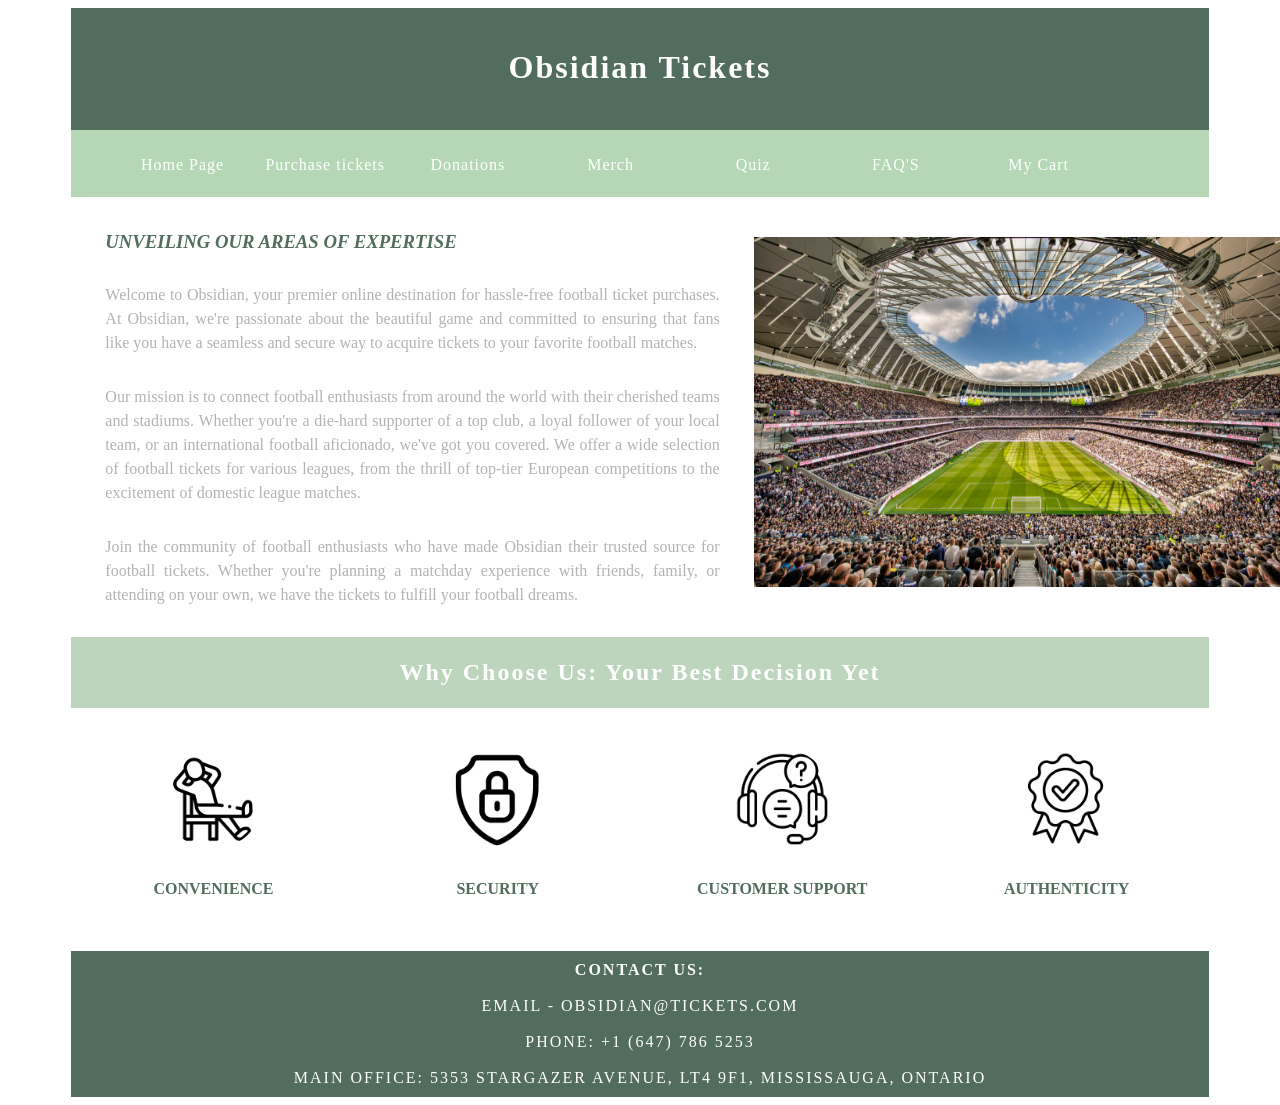
<file: index.html>
<!doctype html>
<html>
  <head>
    <meta charset="utf-8">
    <title>Buy Tickets</title>
    <link href="homePage.css" rel="stylesheet" type="text/css">
    <link rel="shortcut icon" type="image/x-icon" href="image/favicon.ico" />
  </head>
<body>

<div class="container">
  <header>
    <a href="index.html"><div class="main_header">
      <h1 class="title"> Obsidian Tickets</h1>
    </div></a>
    <nav class="menu_header" id="menu">
      <ul>
        <a href="index.html"><li> Home Page </li></a>
        <a href="purchasePage.html"> <li>Purchase tickets </li></a>
        <a href="donations.html"> <li>Donations </li></a>
        <a href="merch.html"><li>Merch</li></a>
        <a href="quizPage.html"> <li>Quiz </li></a>
        <a href="FAQ.html"><li>FAQ'S </li></a>
        <a href="cartPage.html"> <li> My Cart</li> </a>
      </ul>
    </nav>
  </header>

  <section>
    <h2 class="noDisplay">Main Content</h2>
    <article class="about_info">
      <h3>Unveiling Our Areas of Expertise</h3>
      <p>Welcome to Obsidian, your premier online destination for hassle-free football ticket purchases. At Obsidian, we're passionate about the beautiful game and committed to ensuring that fans like you have a seamless and secure way to acquire tickets to your favorite football matches.</p>
      <p>Our mission is to connect football enthusiasts from around the world with their cherished teams and stadiums. Whether you're a die-hard supporter of a top club, a loyal follower of your local team, or an international football aficionado, we've got you covered. We offer a wide selection of football tickets for various leagues, from the thrill of top-tier European competitions to the excitement of domestic league matches.</p>
      <p>Join the community of football enthusiasts who have made Obsidian their trusted source for football tickets. Whether you're planning a matchday experience with friends, family, or attending on your own, we have the tickets to fulfill your football dreams.</p>
    </article>

    <aside class="slideshow" >

      <div class="image-slideshow">

        <div class="image fade">
        <img src="image/slideshow_image2.jpg" alt = "a sports stadium full of people on a sunny day">
        </div>
          
        <div class="image fade">
        <img src="image/slideshow_image4.jpg" alt ="football teammates embracing each other">
        </div>
          
        <div class="image fade">
        <img src="image/slideshow_image0.jpg" alt = "a football player watching as the ball goes into the net">
        </div>

        <div class="image fade">
          <img src="image/slideshow_image5.jpg" alt ="a crowd of people watching a game standing and cheering">
          </div> 

      </div>
      <script src="homePage.js"></script>
    </aside>
  </section>

  <div class="third_header">
    <h2 class="title"> Why Choose Us: Your Best Decision Yet </h2>
  </div> 

  <div class="row">
    <div class="columns">
      <p class="home_format"> <img src="image/convenience.png" alt="icon of a human-like figure relaxing in a chair" class="home_icon"/> </p>
      <h4>Convenience</h4>
    </div>
    <div class="columns">
      <p class="home_format"> <img src="image/secure_icon.png" alt="icon of a shield with a lock in the centre" class="home_icon"/> </p>
      <h4>Security</h4>
    </div>
    <div class="columns">
      <p class="home_format"> <img src="image/customer_icon.png" alt="icon of a headset with a speech bubble coming out from the mouth piece" class="home_icon"/> </p>
      <h4>Customer Support</h4>
    </div>
    <div class="columns">
      <p class="home_format"> <img src="image/authentic_icon.png" alt="icon of a ribbon with a checkmark on it" class="home_icon"/> </p>
      <h4>Authenticity</h4>
    </div>
  </div>

  <footer class="menu_header footer">
    <div class="contact_details"><strong>Contact us:</strong> <br><br> Email - Obsidian@tickets.com <br><br> Phone: +1 (647) 786 5253 <br><br> Main Office: 5353 Stargazer Avenue, Lt4 9F1, Mississauga, Ontario</div>
  </footer>
</div>
</body>
</html>
</file>
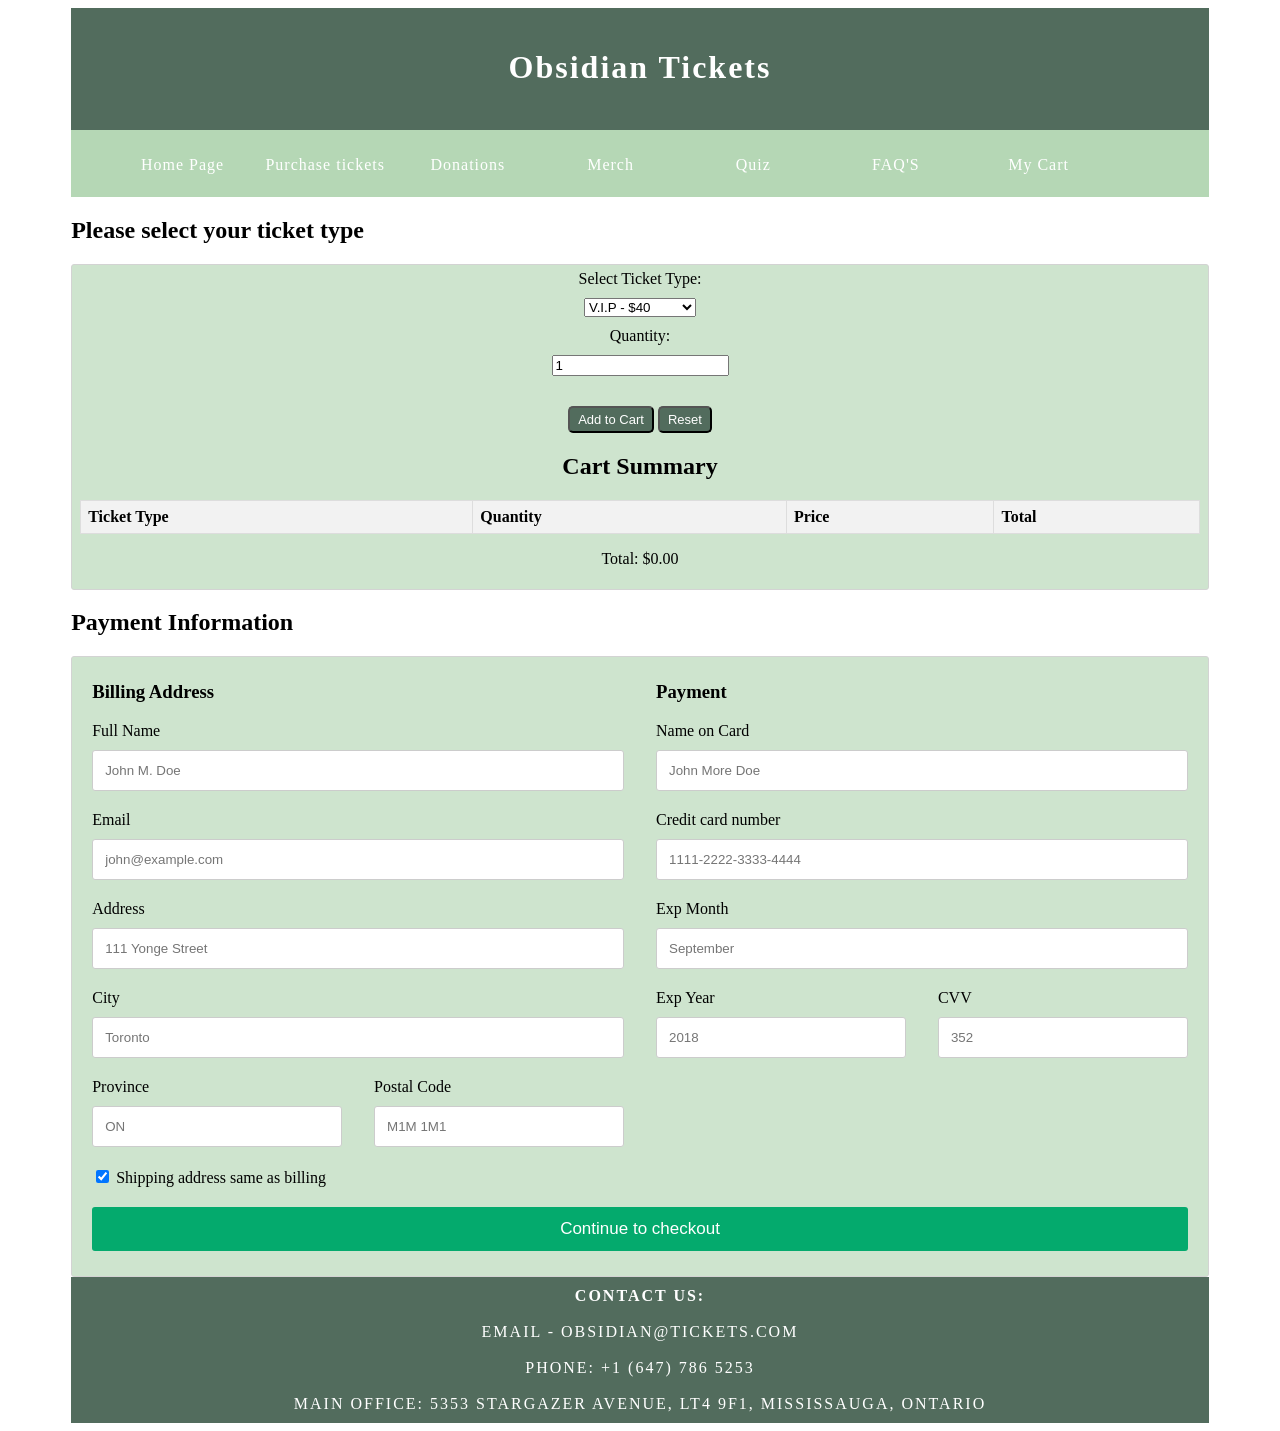
<file: cartPage.html>
<!doctype html>
<html>
<head>
  <meta charset="utf-8" name="viewport" content="width=device-width, initial-scale=1">
  <title>Buy Tickets</title>
  <link rel="shortcut icon" type="image/x-icon" href="image/favicon.ico" />
  <link href="cartPage.css" rel="stylesheet" type="text/css">
  <script src="cartPage.js"></script>

</head>
<body onload = merchGetter()>

<div class="container">
  <header>
    <a href="index.html"> <div class="main_header">
      <h1 class="title"> Obsidian Tickets</h1>
    </div></a>
    <nav class="menu_header" id="menu">
      <ul>
        <a href="index.html"><li> Home Page </li></a>
        <a href="purchasePage.html"><li> Purchase tickets </li></a>
        <a href="donations.html"><li> Donations</li> </a>
        <a href="merch.html"><li>Merch</li></a>
        <a href="quizPage.html"><li> Quiz </li></a>
        <a href="FAQ.html"><li> FAQ'S </li></a>
        <a href="cartPage.html"> <li> My Cart</li> </a>
      </ul>
    </nav>
  </header>
  
  <body >
<h2>Please select your ticket type</h2>
  <div class="row2">
    <div class="col-25">
      <div class="container2">
        <div id="form-container">
          <label for="ticket-type">Select Ticket Type:</label>
          <select id="ticket-type">
            <option value="V.I.P">V.I.P - $40</option>
            <option value="Economy">Economy - $25</option>
          </select>
        
          <label for="quantity">Quantity:</label>
          <input type="number" id="quantity" min="1" value="1">
        </div>
        
        <button class="add" onclick="addToCart()">Add to Cart</button>
        <button class="add" onclick="resetCart()">Reset</button>
        
        <div id="cart-summary">
          <h2>Cart Summary</h2>
          <table id="cart-items">
            <thead>
              <tr>
                <th>Ticket Type</th>
                <th>Quantity</th>
                <th>Price</th>
                <th>Total</th>
              </tr>
            </thead>
            <tbody></tbody>
          </table>
          <p id="total">Total: $0.00</p>
        </div> 
      </div>   
      
      
    <h2>Payment Information</h2>
    
<div class="row">
  <div class="col-75">
    <div class="container1">
      <form id = "cartForm" onsubmit = "popUp()">
      
        <div class="row">
          <div class="col-50">
            <h3>Billing Address</h3>
            <label for="fname"><i class="fa fa-user"></i> Full Name</label>
            <input type="text" id="fname" name="firstname" placeholder="John M. Doe" required>
            
            <label for="email"><i class="fa fa-envelope"></i> Email</label>
            <input type="text" id="email" name="email" placeholder="john@example.com" required>
            
            <label for="adr"><i class="fa fa-address-card-o"></i> Address</label>
            <input type="text" id="adr" name="address" placeholder="111 Yonge Street" required>
            
            <label for="city"><i class="fa fa-institution"></i> City</label>
            <input type="text" id="city" name="city" placeholder="Toronto" required>

            <div class="row">
              <div class="col-50">
                <label for="state">Province</label>
                <input type="text" id="state" name="province" placeholder="ON" required>
              </div>
              <div class="col-50">
                <label for="zip">Postal Code</label>
                <input type="text" id="zip" name="zip" placeholder="M1M 1M1" required>
              </div>
            </div>
          </div>

          <div class="col-50">
            <h3>Payment</h3>

            <label for="cname">Name on Card</label>
            <input type="text" id="cname" name="cardname" placeholder="John More Doe" required>
            <label for="ccnum">Credit card number</label>
            <input type="text" id="ccnum" name="cardnumber" placeholder="1111-2222-3333-4444" required>
            <label for="expmonth">Exp Month</label>
            <input type="text" id="expmonth" name="expmonth" placeholder="September" required>
            <div class="row">
              <div class="col-50">
                <label for="expyear">Exp Year</label>
                <input type="text" id="expyear" name="expyear" placeholder="2018" required>
              </div>
              <div class="col-50">
                <label for="cvv">CVV</label>
                <input type="text" id="cvv" name="cvv" placeholder="352" required>
              </div>
            </div>
          </div>

        </div>
        <label>
          <input type="checkbox" checked="checked" name="sameadr"> Shipping address same as billing
        </label>
        <input type="submit" value="Continue to checkout" class="btn">
      </form>
     </div>
    </div>
   </div>


  </body>
  <footer class="menu_header footer">
    <div class="contact_details"><strong>Contact us:</strong> <br><br> Email - Obsidian@tickets.com <br><br> Phone: +1 (647) 786 5253 <br><br> Main Office: 5353 Stargazer Avenue, Lt4 9F1, Mississauga, Ontario</div>
  </footer>
 </div>
</html>
</file>
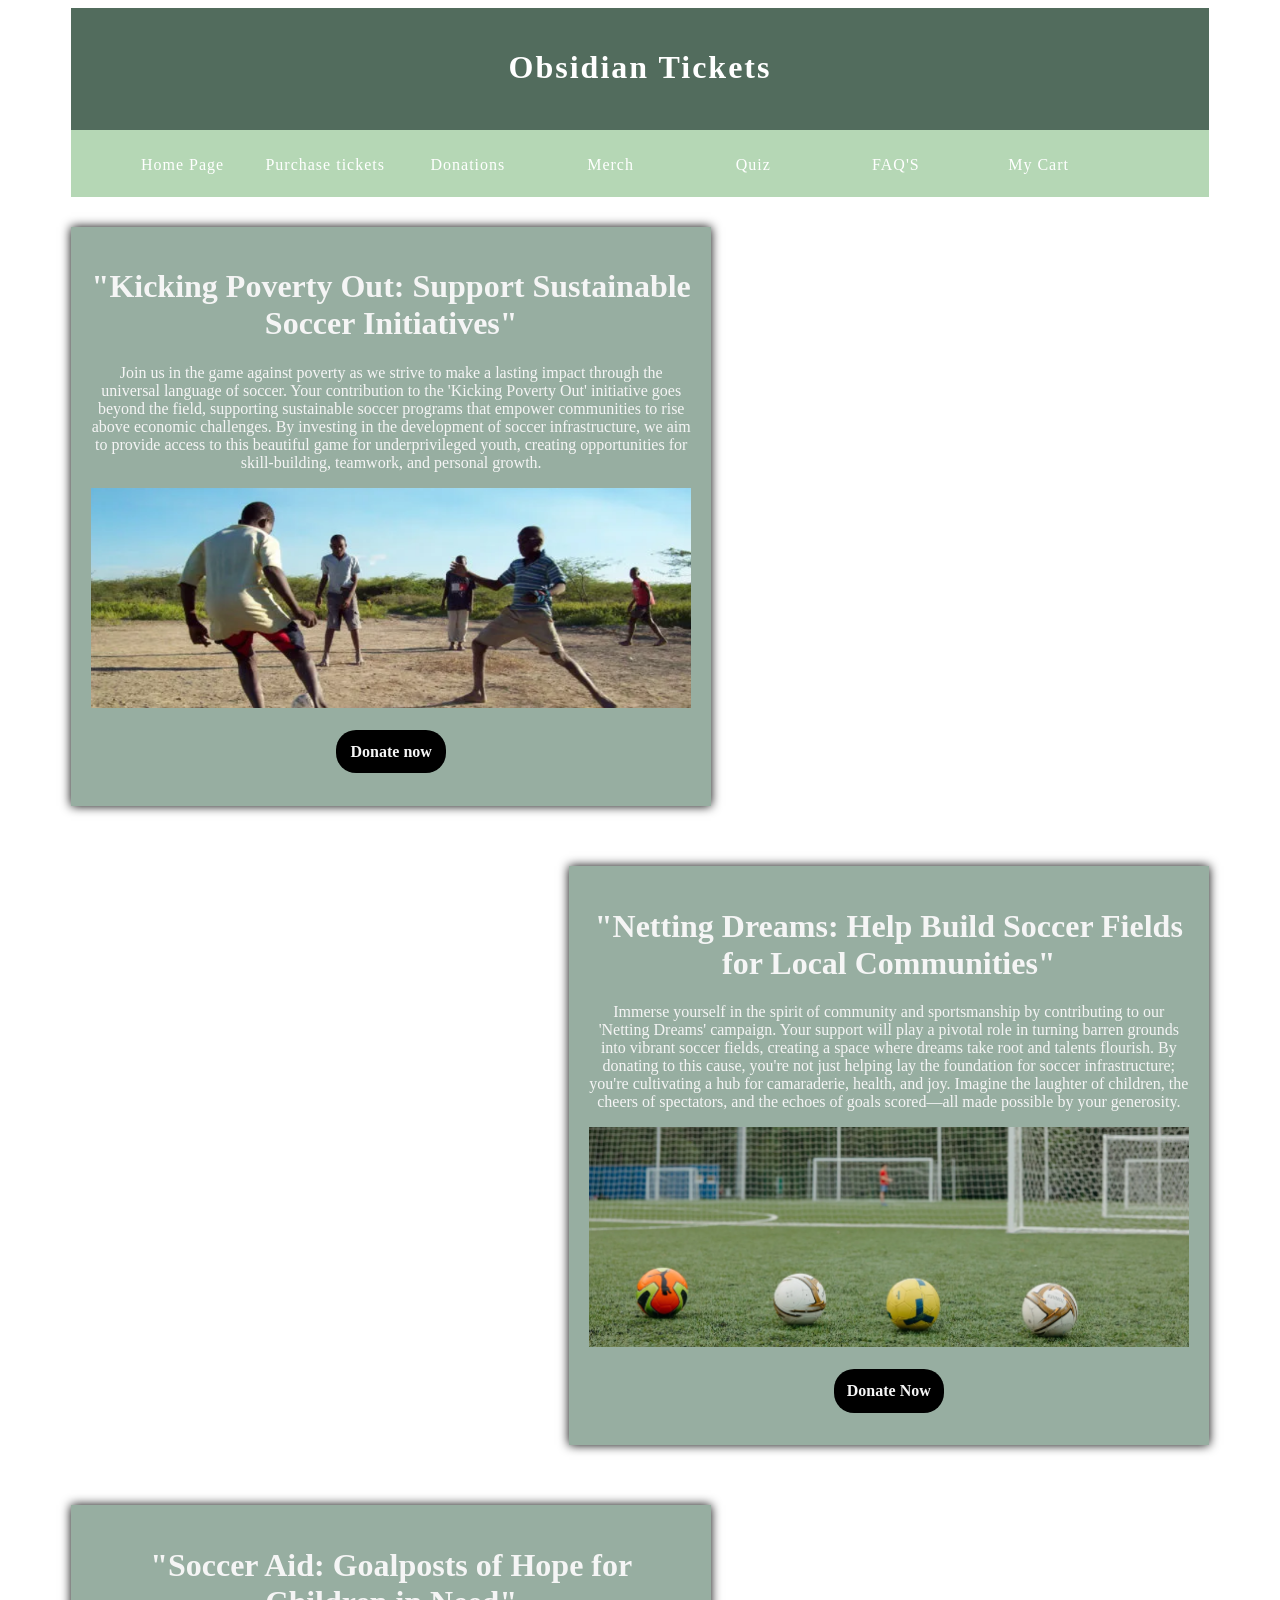
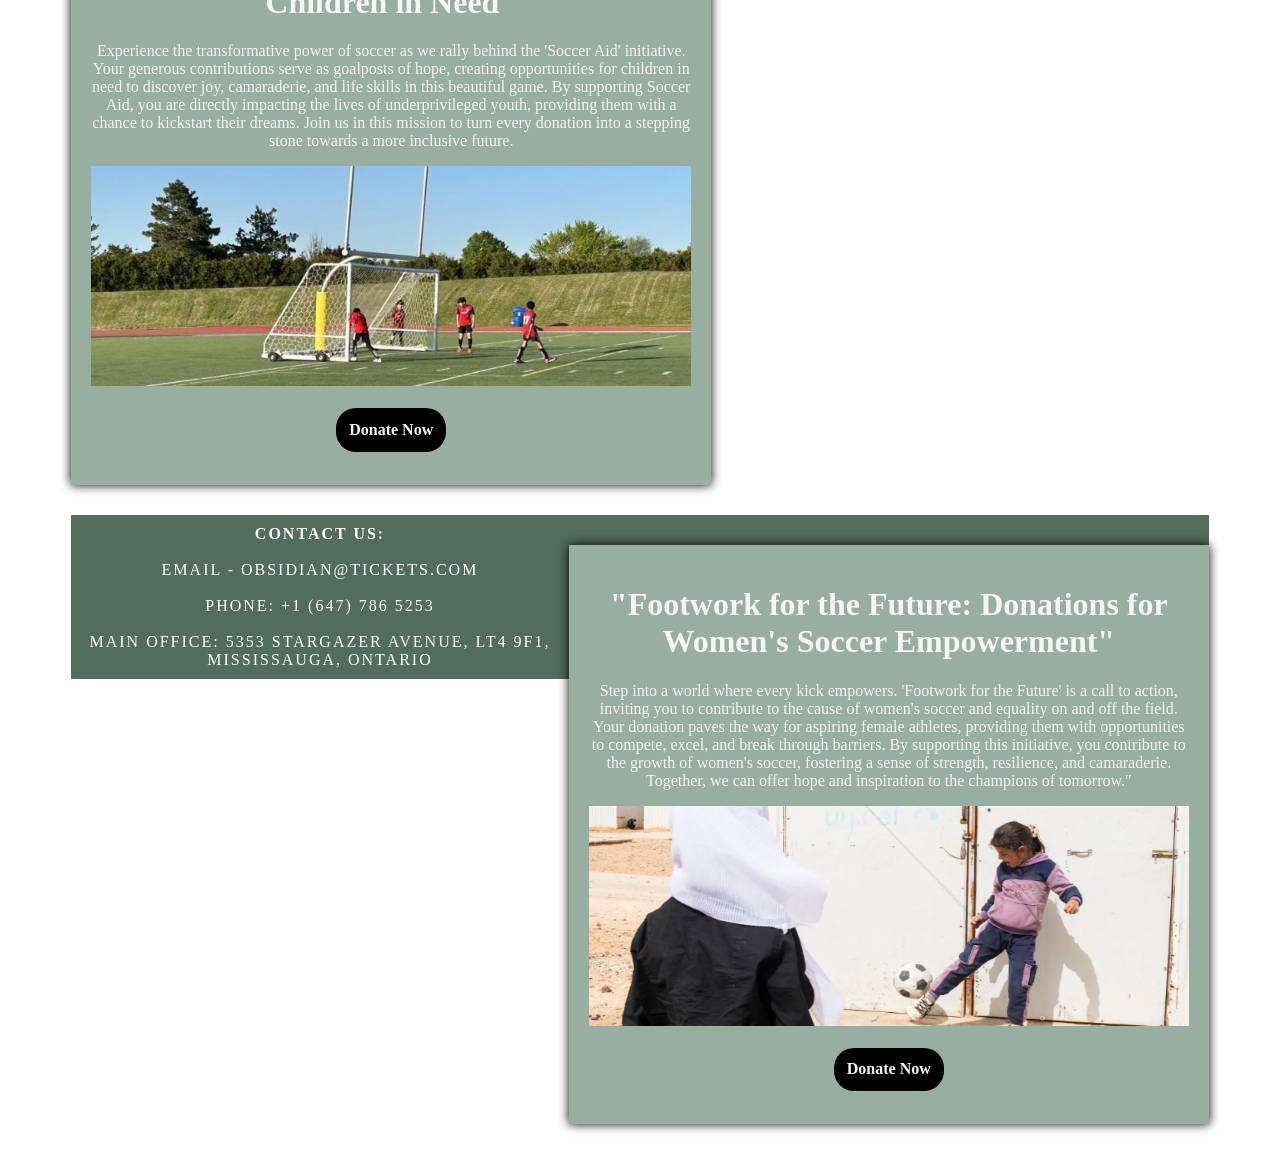
<file: donations.html>
<!doctype html>
<html>
<head>
  <meta charset="utf-8">
  <title>Buy Tickets</title>
  <link href="donations.css" rel="stylesheet" type="text/css">
  <link rel="shortcut icon" type="image/x-icon" href="image/favicon.ico" />
</head>
<body>

<div class="container">
  <header>
    <a href="index.html"><div class="main_header">
      <h1 class="title"> Obsidian Tickets</h1>
    </div></a>
    <nav class="menu_header" id="menu">
      <ul>
        <a href="index.html"><li> Home Page </li></a>
        <a href="purchasePage.html"><li> Purchase tickets </li></a>
        <a href="donations.html"><li> Donations </li></a>
        <a href="merch.html"><li>Merch</li></a>
        <a href="quizPage.html"> <li> Quiz</li> </a>
        <a href="FAQ.html">  <li> FAQ'S </li></a>
        <a href="cartPage.html"> <li> My Cart</li> </a>
      </ul>
    </nav>
  </header>

  <body>

    <div class="donate">
        <h1> "Kicking Poverty Out: Support Sustainable Soccer Initiatives" </h1>
        <p> Join us in the game against poverty as we strive to make a lasting impact through the universal language of soccer. Your contribution to the 'Kicking Poverty Out' initiative goes beyond the field, supporting sustainable soccer programs that empower communities to rise above economic challenges. By investing in the development of soccer infrastructure, we aim to provide access to this beautiful game for underprivileged youth, creating opportunities for skill-building, teamwork, and personal growth. </p>
        <img src="donation/donateimage1.png" alt="children playing soccer barefoot" > <br> 
        <div class="donateButton">
          <lu class="don">
      <li><br></li>
            <li><a href="donationsOnClick.html">Donate now</a></li>
          </lu>
        </div>
    </div>

    <div class="donateTwo">
      <h1> "Netting Dreams: Help Build Soccer Fields for Local Communities" </h1>
      <p> Immerse yourself in the spirit of community and sportsmanship by contributing to our 'Netting Dreams' campaign. Your support will play a pivotal role in turning barren grounds into vibrant soccer fields, creating a space where dreams take root and talents flourish. By donating to this cause, you're not just helping lay the foundation for soccer infrastructure; you're cultivating a hub for camaraderie, health, and joy. Imagine the laughter of children, the cheers of spectators, and the echoes of goals scored—all made possible by your generosity.  </p>
      <img src="donation/donateimage2.png" alt="four footballs on a field with a child in the distance" > <br> 
      <div class="donateButton">
        <lu class="don">
      <li><br></li>
            <li><a href="donationsOnClick.html">Donate Now</a></li>
        </lu>
      </div>
    </div>

    <div class="donate">
      <h1> "Soccer Aid: Goalposts of Hope for Children in Need" </h1>
      <p> Experience the transformative power of soccer as we rally behind the 'Soccer Aid' initiative. Your generous contributions serve as goalposts of hope, creating opportunities for children in need to discover joy, camaraderie, and life skills in this beautiful game. By supporting Soccer Aid, you are directly impacting the lives of underprivileged youth, providing them with a chance to kickstart their dreams. Join us in this mission to turn every donation into a stepping stone towards a more inclusive future. </p>
      <img src="donation/donateimage3.jpg" alt="children on a football field"> <br> 
      <div class="donateButton">
        <lu class="don">
      <li><br></li>
            <li><a href="donationsOnClick.html">Donate Now</a></li>
        </lu>
      </div>
    </div>

    <div class="donateTwo">
      <h1> "Footwork for the Future: Donations for Women's Soccer Empowerment" </h1>
      <p> Step into a world where every kick empowers. 'Footwork for the Future' is a call to action, inviting you to contribute to the cause of women's soccer and equality on and off the field. Your donation paves the way for aspiring female athletes, providing them with opportunities to compete, excel, and break through barriers. By supporting this initiative, you contribute to the growth of women's soccer, fostering a sense of strength, resilience, and camaraderie. Together, we can offer hope and inspiration to the champions of tomorrow."</p>
      <img src="donation/donationimage4.png" alt="a young girl playing with a football while another person watches"> <br> 
      <div class="donateButton">
        <lu class="don">
      <li><br></li>
            <li><a href="donationsOnClick.html">Donate Now</a></li>
        </lu>
      </div>
    </div>

  </body>

</body>


<footer class="menu_header footer">
  <div class="contact_details"><strong>Contact us:</strong> <br><br> Email - Obsidian@tickets.com <br><br> Phone: +1 (647) 786 5253 <br><br> Main Office: 5353 Stargazer Avenue, Lt4 9F1, Mississauga, Ontario</div>
</footer>
</div>
</body>
</html>
</file>
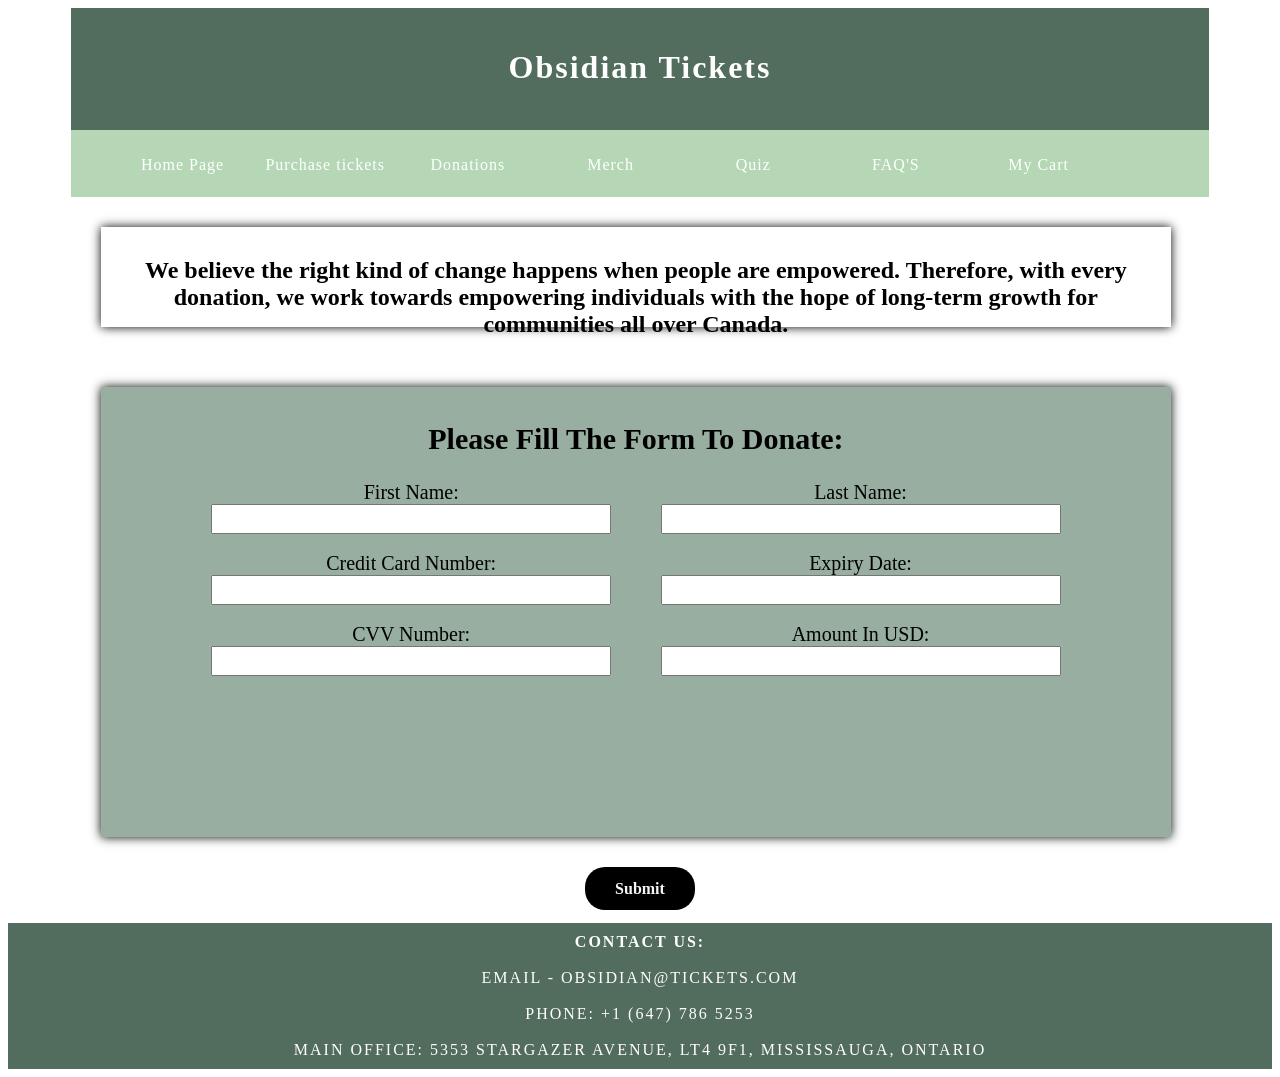
<file: donationsOnClick.html>
<!doctype html>
<html>
<head>
<meta charset="utf-8">
<title>Buy Tickets</title>
<link href="donations.css" rel="stylesheet" type="text/css">
</head>
<body>

<div class="container">
  <header>
    <div class="main_header">
      <h1 class="title"> Obsidian Tickets</h1>
    </div>
    <nav class="menu_header" id="menu">
      <ul>
        <a href="index.html"><li> Home Page </li></a>
        <a href="purchasePage.html"><li> Purchase tickets </li></a>
        <a href="donations.html">  <li> Donations</li> </a>
        <a href="merch.html"><li>Merch</li></a>
        <a href="quizPage.html"><li> Quiz </li></a>
        <a href="FAQ.html"><li> FAQ'S </li></a>
        <a href="purchasePage.html"><li> My Cart </li></a>
      </ul>
    </nav>
  </header>

  <section id="mainBody">
    <div class="welcomeDiv"><h2>We believe the right kind of change happens when people are empowered. Therefore, with every donation, we work towards empowering individuals with the hope of long-term growth for communities all over Canada.</h2></div>
   
    <div class="clear"></div>
    
      <div class="submit_Div">

        <body> <h1 class="headerForm">Please Fill The Form To Donate:</h1> <form action="/submit_form" method="post"> 

          <div class="leftSubmission">
            <label for="fname" class="designLabel">First Name:</label> <br> <input type="text" id="fname" name="fname" class="textBoxDesign"><br><br>
          
            <label for="ccnumber" class="designLabel">Credit Card Number:</label> <br> <input type="number" id="ccnumber" name="ccnumber" class="textBoxDesign"><br><br>

            <label for="cvv" class="designLabel">CVV Number:</label> <br> <input type="number" id="cvv" name="cvv" class="textBoxDesign"><br><br>
          </div>
          
          <div class="rightSubmission">
            <label for="lname" class="designLabel">Last Name:</label> <br> <input type="text" id="lname" name="lname" class="textBoxDesign"><br><br>
        
            <label for="expiryDate" class="designLabel">Expiry Date:</label> <br> <input type="number" id="expiryDate" name="expiryDate" class="textBoxDesign"><br><br>

            <label for="amount" class="designLabel">Amount In USD:</label> <br> <input type="number" id="amount" name="amount" class="textBoxDesign"><br><br>
          </div>

      </form> 
      </body>
    </div>

      <div class="submissionDonate">
        <lu class="don">
    <li></li>
          <li><a href="donations.html">Submit</a></li>
        </lu>
      </div>
    </div>
  
    </section>

    <div class="clear"></div>

  <footer class="menu_header footer">
    <div class="contact_details"><strong>Contact us:</strong> <br><br> Email - Obsidian@tickets.com <br><br> Phone: +1 (647) 786 5253 <br><br> Main Office: 5353 Stargazer Avenue, Lt4 9F1, Mississauga, Ontario</div>
  </footer>
</div>
</body>
</html>
</file>
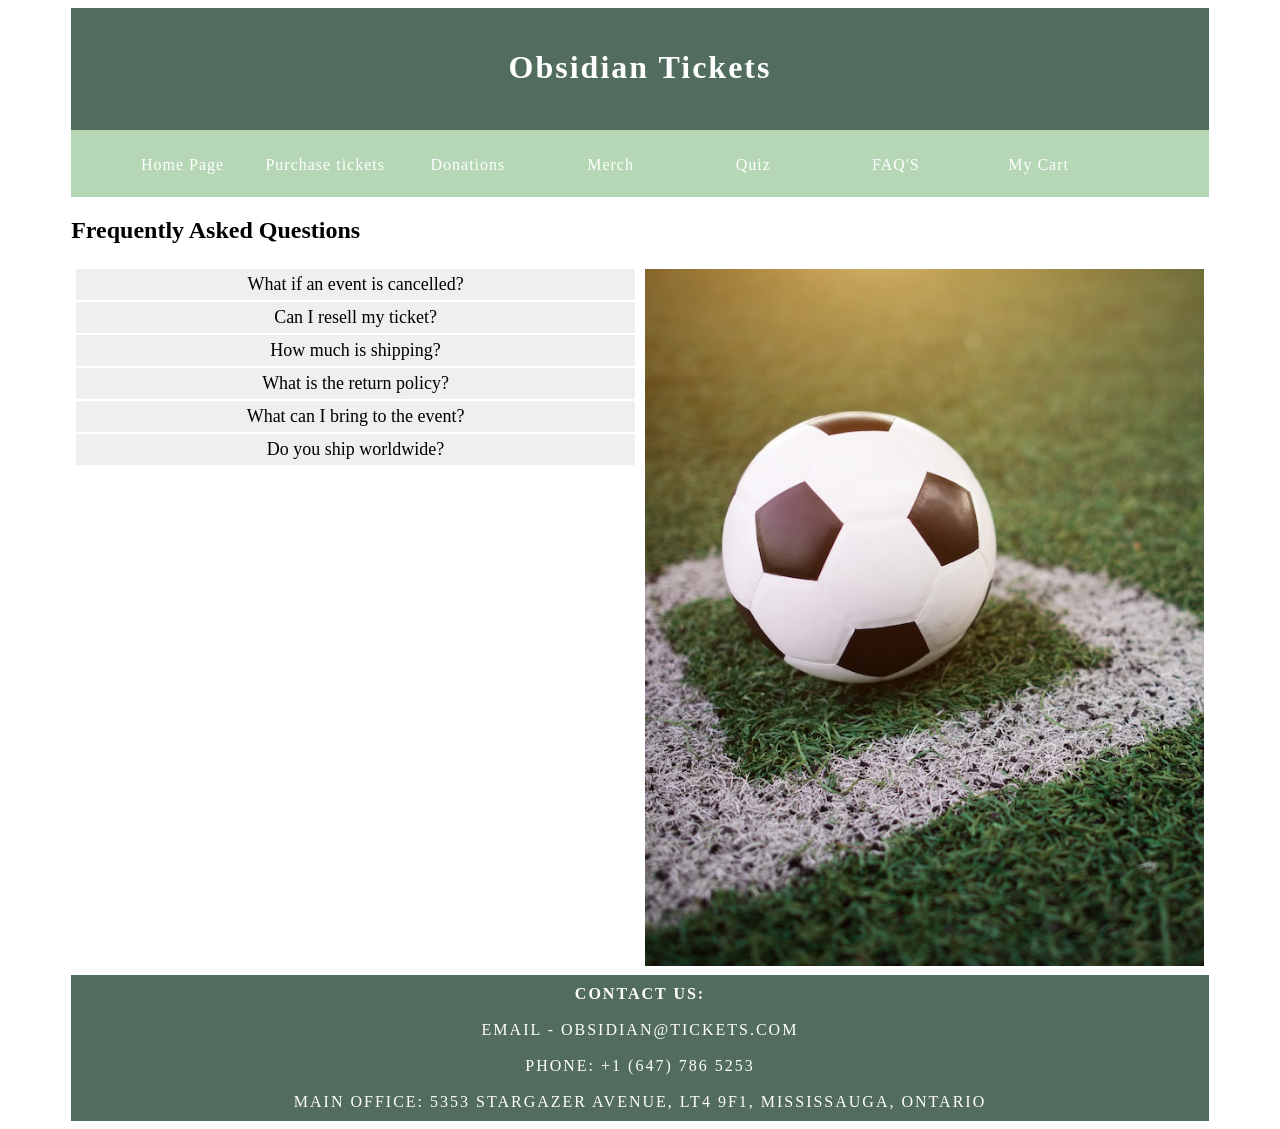
<file: FAQ.html>
<!DOCTYPE html>
<html lang="en">
    <head>
    <title> FAQ </title>
    <meta charset ="UTF-8">
    <link href="FAQ.css" rel="stylesheet" type="text/css">
    <link rel="shortcut icon" type="image/x-icon" href="image/favicon.ico" />
    </head>

<body>
     <div class="container">
      <header>
        <a href="index.html"><div class="main_header">
            <h1 class="title"> Obsidian Tickets</h1>
          </div></a>
         <nav class="menu_header" id="menu">
         <ul>
             <a href="index.html"><li >Home Page</li></a>
             <a href="purchasePage.html"><li>Purchase tickets</li></a>
             <a href="donations.html"><li>Donations</li></a>
             <a href="merch.html"><li>Merch</li></a>
             <a href="quizPage.html"><li>Quiz</li></a>
             <a href="FAQ.html"><li>FAQ'S</li></a>
             <a href="cartPage.html"> <li> My Cart</li> </a>
           </ul>
           </nav>
       </header>

  <!--------FAQ PAGE--------------------->
     <h2> Frequently Asked Questions</h2>
   <div class="columnL">
        <button class = "collapsible">What if an event is cancelled?</button>
        <div class ="content">
            <p> In the case of a cancellation, payment will automatically be refunded to the payment method you used to purchase the ticket.</p>
        </div>
        <br>
        
        <button  class="collapsible">Can I resell my ticket?</button>
        <div class ="content">
            <p> Yes, you can resell your ticket.</p>
        </div>
        <br>
        
        <button  class="collapsible">How much is shipping?</button>
        <div class ="content">
            <p> Shipping is free for orders over $150 CAD to Canada and the US. For orders under $150, there is a flat fee of $9.99.</p>
        </div>
        <br>
        
        <button  class="collapsible">What is the return policy?</button>
        <div class ="content">
            <p> Returns and exchanges can be made within 30 days of the date of shipment. Items must be in the same condition they were shipped in.
               Returns and exchanges are done by mail, and the buyer will incur the cost of the shipping fee. 
            </p>
        </div>
        <br>
        
        <button  class="collapsible">What can I bring to the event?</button>
        <div class ="content">
            <p> Rules vary from venue to venue. Please see the venue's website for details on what is and isn't allowed.</p>
        </div>
        <br>
        
        <button  class="collapsible">Do you ship worldwide?</button>
        <div class ="content">
            <p>At this time we only offer shipping to Canada and the US.</p>
        </div>
    </div>

    <div class = "columnR">
        <img src ="image/sample1.jpg" alt ="a picture of a soccer ball at the corner of a field">
    </div>


        <script src ="FAQ.js"></script>
        <br><br>
        <footer class="menu_header footer">
            <div class="contact_details"><strong>Contact us:</strong> <br><br> Email - Obsidian@tickets.com <br><br> Phone: +1 (647) 786 5253 <br><br> Main Office: 5353 Stargazer Avenue, Lt4 9F1, Mississauga, Ontario</div>
          </footer>
    
        </div>
    </body>
    
</html>
</file>
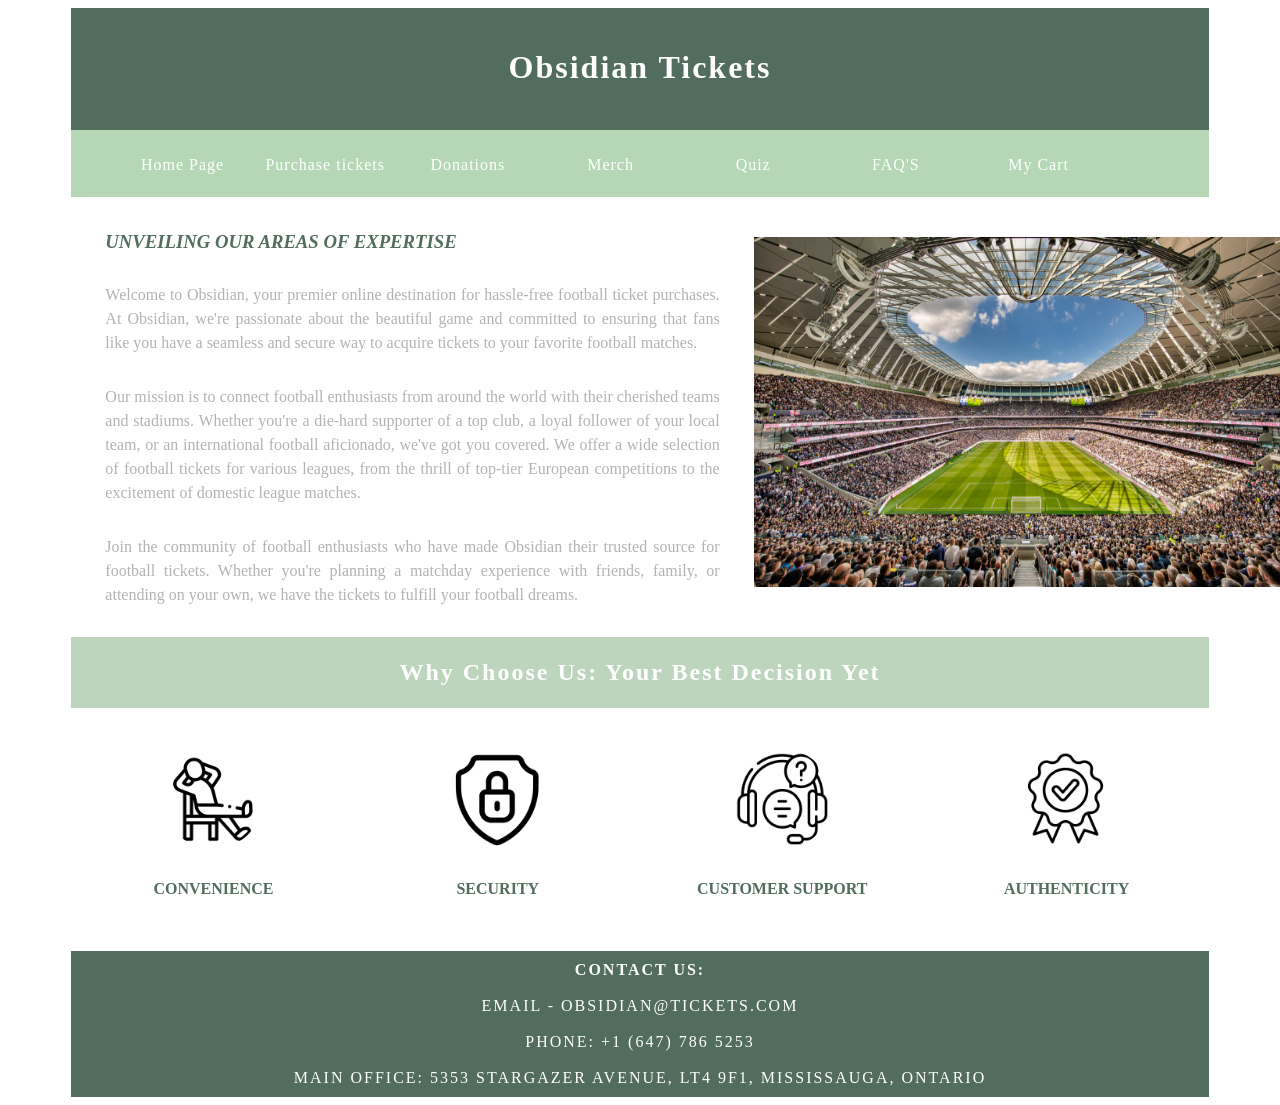
<file: homePage.html>
<!doctype html>
<html>
  <head>
    <meta charset="utf-8">
    <title>Buy Tickets</title>
    <link href="homePage.css" rel="stylesheet" type="text/css">
    <link rel="shortcut icon" type="image/x-icon" href="image/favicon.ico" />
  </head>
<body>

<div class="container">
  <header>
    <a href="homePage.html"><div class="main_header">
      <h1 class="title"> Obsidian Tickets</h1>
    </div></a>
    <nav class="menu_header" id="menu">
      <ul>
        <a href="homePage.html"><li> Home Page </li></a>
        <a href="purchasePage.html"> <li>Purchase tickets </li></a>
        <a href="donations.html"> <li>Donations </li></a>
        <a href="merch.html"><li>Merch</li></a>
        <a href="quizPage.html"> <li>Quiz </li></a>
        <a href="FAQ.html"><li>FAQ'S </li></a>
        <a href="cartPage.html"> <li> My Cart</li> </a>
      </ul>
    </nav>
  </header>

  <section>
    <h2 class="noDisplay">Main Content</h2>
    <article class="about_info">
      <h3>Unveiling Our Areas of Expertise</h3>
      <p>Welcome to Obsidian, your premier online destination for hassle-free football ticket purchases. At Obsidian, we're passionate about the beautiful game and committed to ensuring that fans like you have a seamless and secure way to acquire tickets to your favorite football matches.</p>
      <p>Our mission is to connect football enthusiasts from around the world with their cherished teams and stadiums. Whether you're a die-hard supporter of a top club, a loyal follower of your local team, or an international football aficionado, we've got you covered. We offer a wide selection of football tickets for various leagues, from the thrill of top-tier European competitions to the excitement of domestic league matches.</p>
      <p>Join the community of football enthusiasts who have made Obsidian their trusted source for football tickets. Whether you're planning a matchday experience with friends, family, or attending on your own, we have the tickets to fulfill your football dreams.</p>
    </article>

    <aside class="slideshow" >

      <div class="image-slideshow">

        <div class="image fade">
        <img src="image/slideshow_image2.jpg" alt = "a sports stadium full of people on a sunny day">
        </div>
          
        <div class="image fade">
        <img src="image/slideshow_image4.jpg" alt ="football teammates embracing each other">
        </div>
          
        <div class="image fade">
        <img src="image/slideshow_image0.jpg" alt = "a football player watching as the ball goes into the net">
        </div>

        <div class="image fade">
          <img src="image/slideshow_image5.jpg" alt ="a crowd of people watching a game standing and cheering">
          </div> 

      </div>
      <script src="homePage.js"></script>
    </aside>
  </section>

  <div class="third_header">
    <h2 class="title"> Why Choose Us: Your Best Decision Yet </h2>
  </div> 

  <div class="row">
    <div class="columns">
      <p class="home_format"> <img src="image/convenience.png" alt="icon of a human-like figure relaxing in a chair" class="home_icon"/> </p>
      <h4>Convenience</h4>
    </div>
    <div class="columns">
      <p class="home_format"> <img src="image/secure_icon.png" alt="icon of a shield with a lock in the centre" class="home_icon"/> </p>
      <h4>Security</h4>
    </div>
    <div class="columns">
      <p class="home_format"> <img src="image/customer_icon.png" alt="icon of a headset with a speech bubble coming out from the mouth piece" class="home_icon"/> </p>
      <h4>Customer Support</h4>
    </div>
    <div class="columns">
      <p class="home_format"> <img src="image/authentic_icon.png" alt="icon of a ribbon with a checkmark on it" class="home_icon"/> </p>
      <h4>Authenticity</h4>
    </div>
  </div>

  <footer class="menu_header footer">
    <div class="contact_details"><strong>Contact us:</strong> <br><br> Email - Obsidian@tickets.com <br><br> Phone: +1 (647) 786 5253 <br><br> Main Office: 5353 Stargazer Avenue, Lt4 9F1, Mississauga, Ontario</div>
  </footer>
</div>
</body>
</html>
</file>
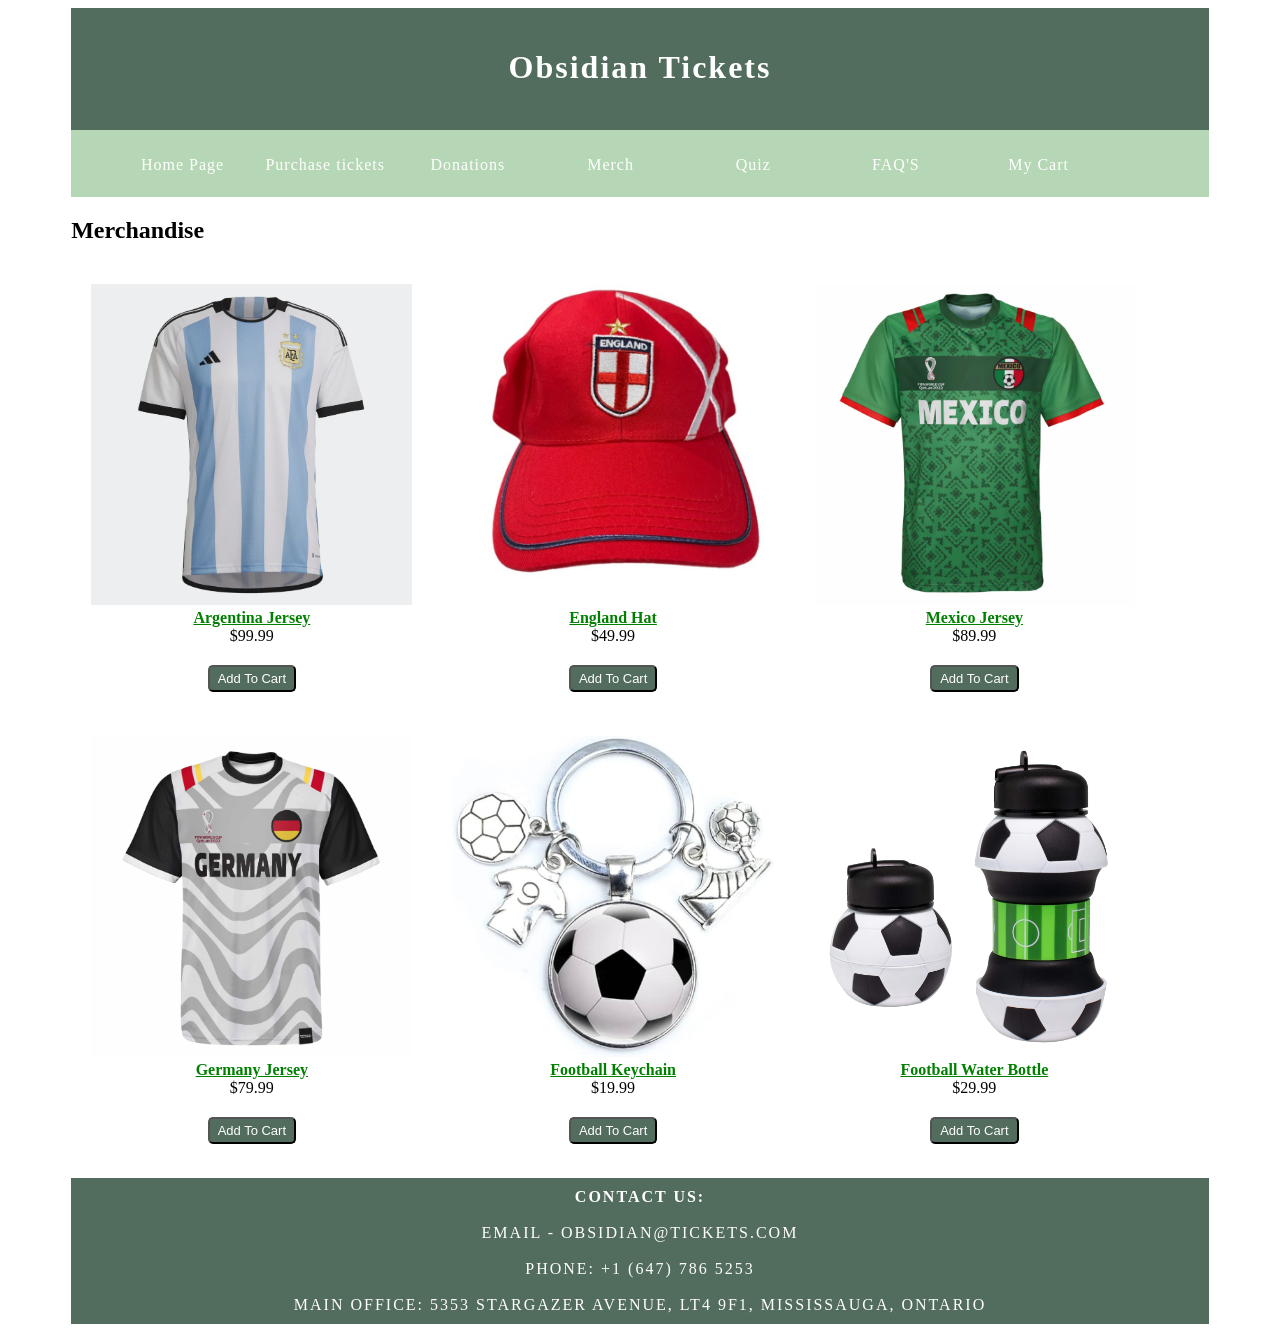
<file: merch.html>
<!DOCTYPE html>
<html lang="en">
    <head>
    <title> Merch</title>
    <meta charset ="UTF-8">
    <link href="merch.css" rel="stylesheet" type="text/css">
    <link rel="shortcut icon" type="image/x-icon" href="image/favicon.ico" />
    <script src ="merch.js"></script>
    </head>

    <body>
        <div class="container">
            <header>
            <a href="index.html"><div class="main_header">
                <h1 class="title"> Obsidian Tickets</h1>
                </div></a>
              <nav class="menu_header" id="menu">
                <ul>
                    <a href="index.html"><li >Home Page</li></a>
                    <a href="purchasePage.html"><li>Purchase tickets</li></a>
                    <a href="donations.html"><li>Donations</li></a>
                    <a href="merch.html"><li>Merch</li></a>
                    <a href="quizPage.html"><li>Quiz</li></a>
                    <a href="FAQ.html"><li>FAQ'S</li></a>
                    <a href="cartPage.html"> <li> My Cart</li> </a>
                  </ul>
                  </nav>
            </header>
  <!--STUFF UNIQUE TO THIS SPECIFIC PAGE IS BELOW!!-->
        <h2> Merchandise</h2>
        <div class ="merch">
        <div class = "row">
            <div class ="column">
                <a href="merchItem1.html"><img src="image/merch1.png" alt="a blue and white striped football jersey"></a>
                <br>
                <a href="merchItem1.html"><strong>Argentina Jersey</strong></a>
                <br>
                $99.99
                <br>
                <a href="merchItem1.html"><button>Add To Cart</button></a>
            </div>

            <div class ="column">
                
                <a href="merchItem2.html"><img src="image/merch2.png" alt="a red hat with the English coat of arms on it"></a>
                <a href="merchItem2.html"><strong>England Hat</strong></a>
                <br>
                $49.99
                <br>
                <a href="merchItem2.html"><button>Add To Cart</button></a>
            </div>

            <div class ="column">
                
                <a href="merchItem3.html"><img src="image/merch3.png" alt="a green football jersey with 'Mexico' printed across the front"></a>
                <a href="merchItem3.html"><strong>Mexico Jersey</strong></a>
                <br>
                $89.99
                <br>
                <a href="merchItem3.html"><button>Add To Cart</button></a>
            </div>
        </div>

        <div class = "row">
            <div class ="column">
                <a href="merchItem4.html"><img src="image/merch4.png" alt="a grey football jersey with 'Germany' printed across the front"></a>
                <a href="merchItem4.html"><strong>Germany Jersey</strong></a>
                <br>
                $79.99
                <br>
                <a href="merchItem4.html"><button>Add To Cart</button></a>
            </div>

            <div class ="column">
                <a href="merchItem5.html"><img src="image/merch5.jpg" alt="a silver keychain with four football-related charms"></a>
                <a href="merchItem5.html"><strong>Football Keychain</strong></a>
                <br>
                $19.99
                <br>
                <a href="merchItem5.html"><button>Add To Cart</button></a>
            </div>

            <div class ="column">
                <a href="merchItem6.html"><img src="image/merch6.jpg" alt="a water bottle resembling a football shown in a collapsed and non-collapsed state"></a>
                <a href="merchItem6.html"><strong>Football Water Bottle</strong></a>
                <br>
                $29.99
                <br>
                <a href="merchItem6.html"><button>Add To Cart</button></a>
            </div>
        </div>
    </div>
    <footer class="menu_header footer">
        <div class="contact_details"><strong>Contact us:</strong> <br><br> Email - Obsidian@tickets.com <br><br> Phone: +1 (647) 786 5253 <br><br> Main Office: 5353 Stargazer Avenue, Lt4 9F1, Mississauga, Ontario</div>
      </footer>
    </div>
    </body>
</html>
</file>
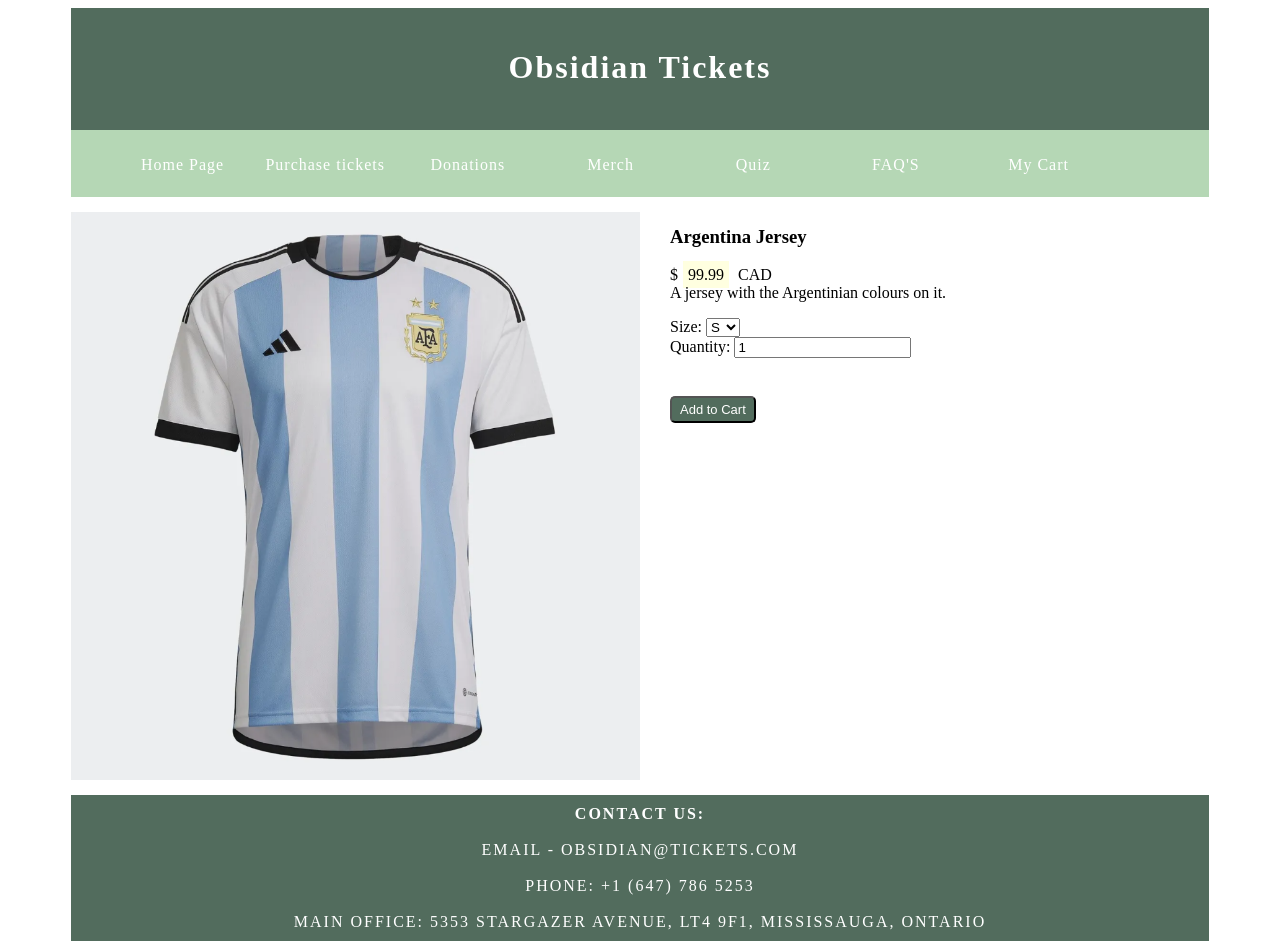
<file: merchItem1.html>
<!DOCTYPE html>
<html lang="en">
    <head>
    <title> Merch</title>
    <meta charset ="UTF-8">
    <link href="merch.css" rel="stylesheet" type="text/css">
    <link rel="shortcut icon" type="image/x-icon" href="image/favicon.ico" />
    <script src ="merch.js"></script>
    </head>

    <body>
        <div class="container">
            <header>
            <a href="index.html"><div class="main_header">
                <h1 class="title"> Obsidian Tickets</h1>
                </div></a>
              <nav class="menu_header" id="menu">
                <ul>
                    <a href="index.html"><li >Home Page</li></a>
                    <a href="purchasePage.html"><li>Purchase tickets</li></a>
                    <a href="donations.html"><li>Donations</li></a>
                    <a href="merch.html"><li>Merch</li></a>
                    <a href="quizPage.html"><li>Quiz</li></a>
                    <a href="FAQ.html"><li>FAQ'S</li></a>
                    <a href="cartPage.html"> <li> My Cart</li> </a>
                  </ul>
                  </nav>
            </header>

  <!--STUFF UNIQUE TO THIS SPECIFIC PAGE IS BELOW!!-->
       <div>
        <img class = "item" src="image/merch1.png" alt="a blue and white striped football jersey">
       </div>
     <div class="merchText"><h3 id ="itemName">Argentina Jersey</h3>
    <p>
        $<span id ="itemPrice">99.99</span> CAD
        <br>
        A jersey with the Argentinian colours on it.
    </p>
    <div id="form-container">
        <label for="size">Size:</label>
        <select id="size">
          <option value="small">S</option>
          <option value="med">M</option>
          <option value="large">L</option>
        </select>
        <br>
        <label>Quantity:</label>
        <input type="number" id="quantity" min="1" value="1" >
      </div>
      <br>
    <button onclick = addMerchSetter()>Add to Cart</button>

</div> 

    <footer class="menu_header footer">
        <div class="contact_details"><strong>Contact us:</strong> <br><br> Email - Obsidian@tickets.com <br><br> Phone: +1 (647) 786 5253 <br><br> Main Office: 5353 Stargazer Avenue, Lt4 9F1, Mississauga, Ontario</div>
      </footer>
    </div>
    </body>
</html>
</file>
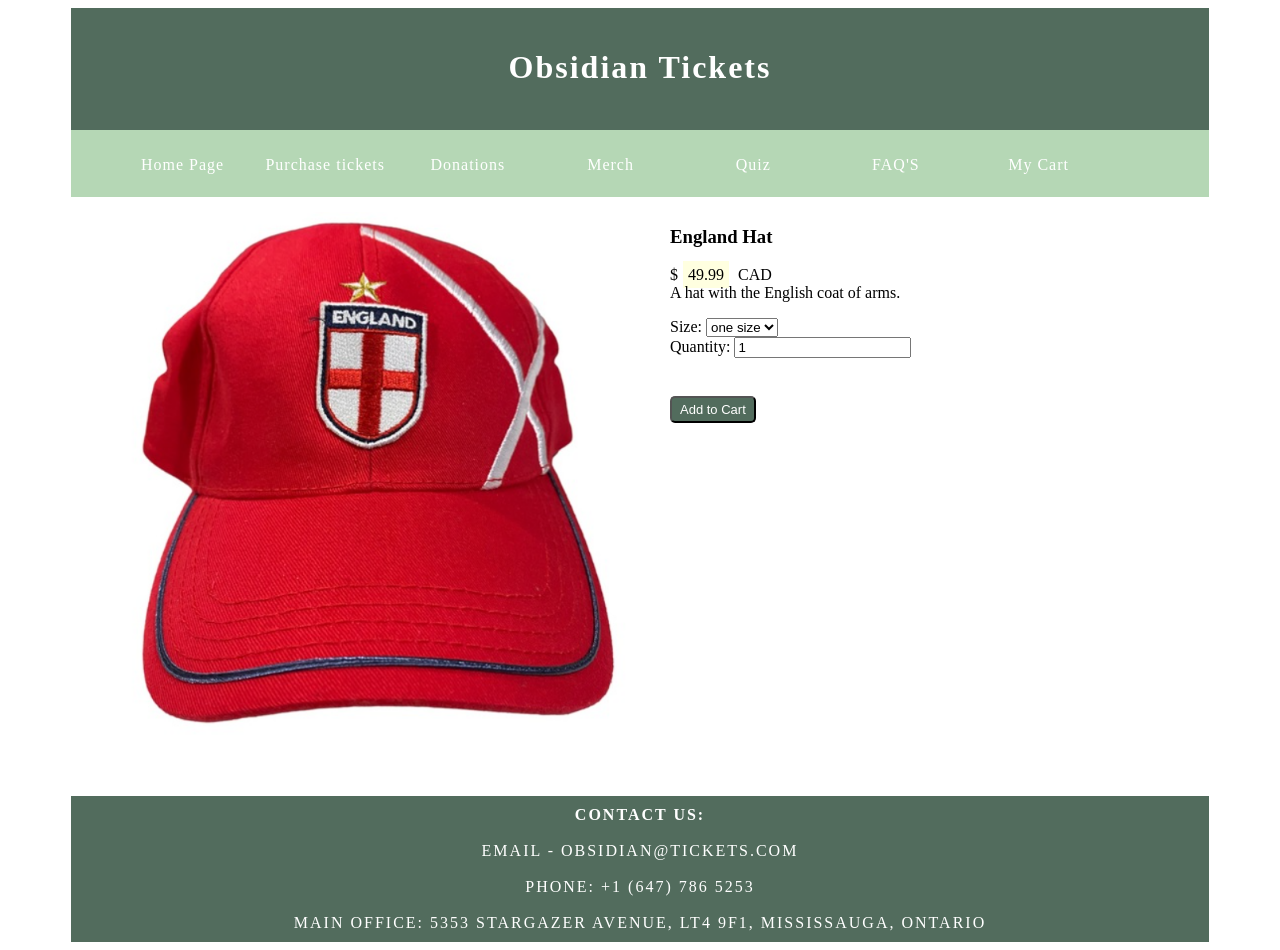
<file: merchItem2.html>
<!DOCTYPE html>
<html lang="en">
    <head>
    <title> Merch</title>
    <meta charset ="UTF-8">
    <link href="merch.css" rel="stylesheet" type="text/css">
    <link rel="shortcut icon" type="image/x-icon" href="image/favicon.ico" />
    <script src ="merch.js"></script>
    </head>

    <body>
        <div class="container">
            <header>
              <a href="index.html"><div class="main_header">
                <h1 class="title"> Obsidian Tickets</h1>
                </div></a>
              <nav class="menu_header" id="menu">
                <ul>
                    <a href="index.html"><li >Home Page</li></a>
                    <a href="purchasePage.html"><li>Purchase tickets</li></a>
                    <a href="donations.html"><li>Donations</li></a>
                    <a href="merch.html"><li>Merch</li></a>
                    <a href="quizPage.html"><li>Quiz</li></a>
                    <a href="FAQ.html"><li>FAQ'S</li></a>
                    <a href="cartPage.html"> <li> My Cart</li> </a>
                  </ul>
                  </nav>
            </header>

  <!--STUFF UNIQUE TO THIS SPECIFIC PAGE IS BELOW!!-->
       <div>
        <img class = "item" src="image/merch2.png" alt="a red hat with the English coat of arms on it">
       </div>
     <div class="merchText"><h3 id ="itemName">England Hat</h3>
    <p>
        $<span id ="itemPrice" >49.99</span> CAD
        <br>
        A hat with the English coat of arms.
    </p>
    <div id="form-container">
      <label for="size">Size:</label>
      <select id="size">
        <option value="one size">one size</option>
      </select>
      <br>
      <label for="quantity">Quantity:</label>
      <input type="number" id="quantity" min="1" value="1">
    </div>
    <br>
    <button onclick = addMerchSetter()>Add to Cart</button>

</div> 

    <footer class="menu_header footer">
        <div class="contact_details"><strong>Contact us:</strong> <br><br> Email - Obsidian@tickets.com <br><br> Phone: +1 (647) 786 5253 <br><br> Main Office: 5353 Stargazer Avenue, Lt4 9F1, Mississauga, Ontario</div>
      </footer>
    </div>
    </body>
</html>
</file>
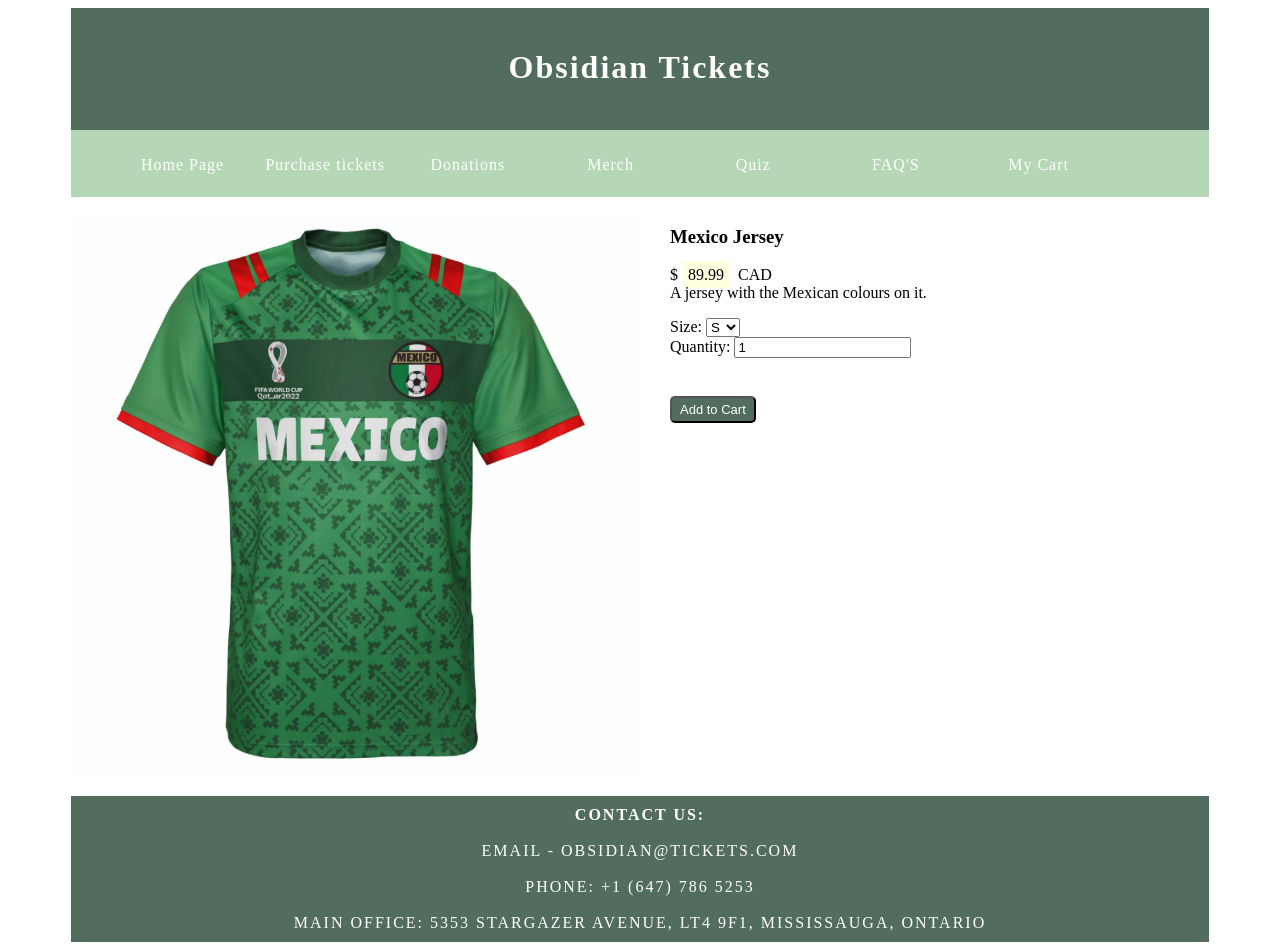
<file: merchItem3.html>
<!DOCTYPE html>
<html lang="en">
    <head>
    <title> Merch</title>
    <meta charset ="UTF-8">
    <link href="merch.css" rel="stylesheet" type="text/css">
    <link rel="shortcut icon" type="image/x-icon" href="image/favicon.ico" />
    <script src ="merch.js"></script>
    </head>

    <body>
        <div class="container">
            <header>
              <a href="index.html"><div class="main_header">
                <h1 class="title"> Obsidian Tickets</h1>
                </div></a>
              <nav class="menu_header" id="menu">
                <ul>
                    <a href="index.html"><li >Home Page</li></a>
                    <a href="purchasePage.html"><li>Purchase tickets</li></a>
                    <a href="donations.html"><li>Donations</li></a>
                    <a href="merch.html"><li>Merch</li></a>
                    <a href="quizPage.html"><li>Quiz</li></a>
                    <a href="FAQ.html"><li>FAQ'S</li></a>
                    <a href="cartPage.html"> <li> My Cart</li> </a>
                  </ul>
                  </nav>
            </header>

  <!--STUFF UNIQUE TO THIS SPECIFIC PAGE IS BELOW!!-->
       <div>
        <img class = "item" src="image/merch3.png" alt="a green football jersey with 'Mexico' printed across the front">
       </div>
     <div class="merchText"><h3 id ="itemName">Mexico Jersey</h3>
    <p>
        $<span id ="itemPrice">89.99</span> CAD
        <br>
        A jersey with the Mexican colours on it.
    </p>
    <div id="form-container">
        <label for="size">Size:</label>
        <select id="size">
          <option value="small">S</option>
          <option value="med">M</option>
          <option value="large">L</option>
        </select>
        <br>
        <label for="quantity">Quantity:</label>
        <input type="number" id="quantity" min="1" value="1">
      </div>
      <br>
    <button onclick = addMerchSetter()>Add to Cart</button>

</div> 

    <footer class="menu_header footer">
        <div class="contact_details"><strong>Contact us:</strong> <br><br> Email - Obsidian@tickets.com <br><br> Phone: +1 (647) 786 5253 <br><br> Main Office: 5353 Stargazer Avenue, Lt4 9F1, Mississauga, Ontario</div>
      </footer>
    </div>
    </body>
</html>
</file>
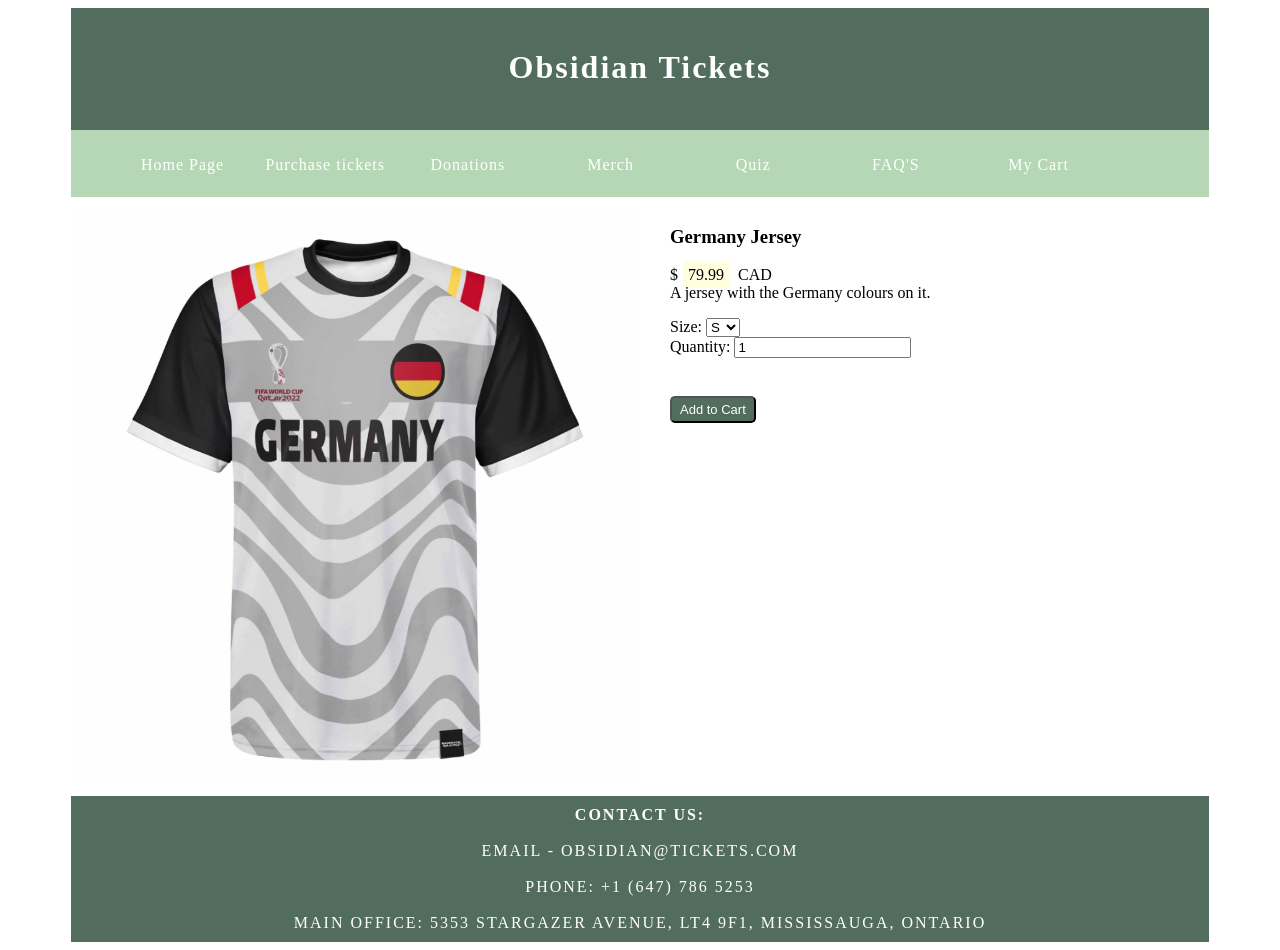
<file: merchItem4.html>
<!DOCTYPE html>
<html lang="en">
    <head>
    <title> Merch</title>
    <meta charset ="UTF-8">
    <link href="merch.css" rel="stylesheet" type="text/css">
    <link rel="shortcut icon" type="image/x-icon" href="image/favicon.ico" />
    <script src ="merch.js"></script>
    </head>

    <body>
        <div class="container">
            <header>
              <a href="index.html"><div class="main_header">
                <h1 class="title"> Obsidian Tickets</h1>
                </div></a>
              <nav class="menu_header" id="menu">
                <ul>
                    <a href="index.html"><li >Home Page</li></a>
                    <a href="purchasePage.html"><li>Purchase tickets</li></a>
                    <a href="donations.html"><li>Donations</li></a>
                    <a href="merch.html"><li>Merch</li></a>
                    <a href="quizPage.html"><li>Quiz</li></a>
                    <a href="FAQ.html"><li>FAQ'S</li></a>
                    <a href="cartPage.html"> <li> My Cart</li> </a>
                  </ul>
                  </nav>
            </header>

  <!--STUFF UNIQUE TO THIS SPECIFIC PAGE IS BELOW!!-->
       <div>
        <img class = "item" src="image/merch4.png" alt="a grey football jersey with 'Germany' printed across the front">
       </div>
     <div class="merchText"><h3 id ="itemName">Germany Jersey</h3>
    <p>
        $<span id ="itemPrice">79.99</span> CAD
        <br>
        A jersey with the Germany colours on it.
    </p>
    <div id="form-container">
        <label for="size">Size:</label>
        <select id="size">
          <option value="small">S</option>
          <option value="med">M</option>
          <option value="large">L</option>
        </select>
        <br>
        <label for="quantity">Quantity:</label>
        <input type="number" id="quantity" min="1" value="1">
      </div>
      <br>
    <button onclick = addMerchSetter()>Add to Cart</button>

</div> 

    <footer class="menu_header footer">
        <div class="contact_details"><strong>Contact us:</strong> <br><br> Email - Obsidian@tickets.com <br><br> Phone: +1 (647) 786 5253 <br><br> Main Office: 5353 Stargazer Avenue, Lt4 9F1, Mississauga, Ontario</div>
      </footer>
    </div>
    </body>
</html>
</file>
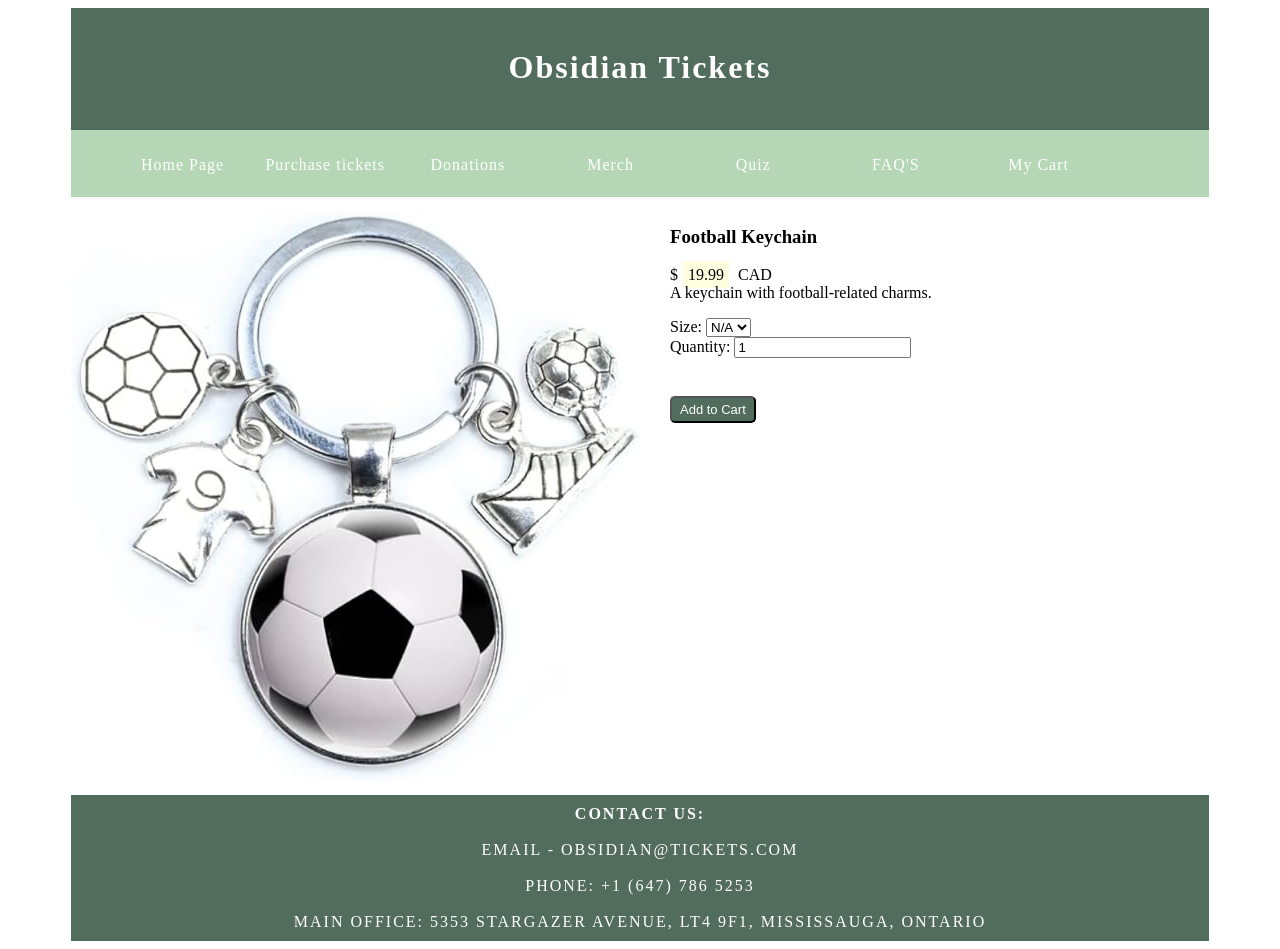
<file: merchItem5.html>
<!DOCTYPE html>
<html lang="en">
    <head>
    <title> Merch</title>
    <meta charset ="UTF-8">
    <link href="merch.css" rel="stylesheet" type="text/css">
    <link rel="shortcut icon" type="image/x-icon" href="image/favicon.ico" />
    <script src ="merch.js"></script>
    </head>

    <body>
        <div class="container">
            <header>
            <a href="index.html"><div class="main_header">
                <h1 class="title"> Obsidian Tickets</h1>
                </div></a>
              <nav class="menu_header" id="menu">
                <ul>
                    <a href="index.html"><li >Home Page</li></a>
                    <a href="purchasePage.html"><li>Purchase tickets</li></a>
                    <a href="donations.html"><li>Donations</li></a>
                    <a href="merch.html"><li>Merch</li></a>
                    <a href="quizPage.html"><li>Quiz</li></a>
                    <a href="FAQ.html"><li>FAQ'S</li></a>
                    <a href="cartPage.html"> <li> My Cart</li> </a>
                  </ul>
                  </nav>
            </header>

  <!--STUFF UNIQUE TO THIS SPECIFIC PAGE IS BELOW!!-->
       <div>
        <img class = "item" src="image/merch5.jpg" alt="a silver keychain with four football-related charms">
       </div>
     <div class="merchText"><h3 id ="itemName">Football Keychain</h3>
    <p>
        $<span id ="itemPrice">19.99</span> CAD
        <br>
        A keychain with football-related charms.
    </p>
    <div id="form-container">
        <label for="size">Size:</label>
        <select id="size">
          <option value="size N/A">N/A</option>
        </select>
        <br>
        <label>Quantity:</label>
        <input type="number" id="quantity" min="1" value="1" >
      </div>
      <br>
    <button onclick = addMerchSetter()>Add to Cart</button>

</div> 

    <footer class="menu_header footer">
        <div class="contact_details"><strong>Contact us:</strong> <br><br> Email - Obsidian@tickets.com <br><br> Phone: +1 (647) 786 5253 <br><br> Main Office: 5353 Stargazer Avenue, Lt4 9F1, Mississauga, Ontario</div>
      </footer>
    </div>
    </body>
</html>
</file>
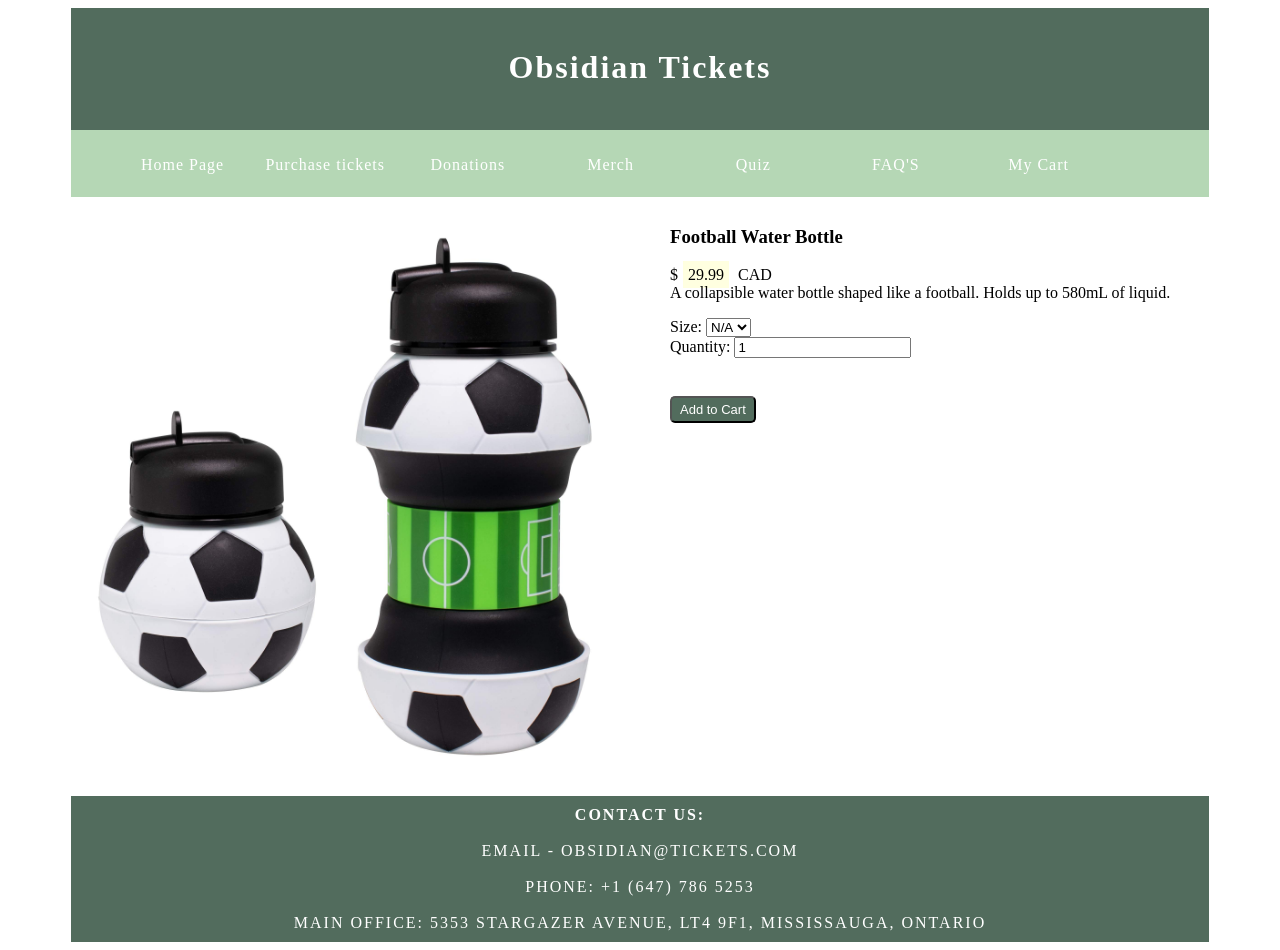
<file: merchItem6.html>
<!DOCTYPE html>
<html lang="en">
    <head>
    <title> Merch</title>
    <meta charset ="UTF-8">
    <link href="merch.css" rel="stylesheet" type="text/css">
    <link rel="shortcut icon" type="image/x-icon" href="image/favicon.ico" />
    <script src ="merch.js"></script>
    </head>

    <body>
        <div class="container">
            <header>
            <a href="index.html"><div class="main_header">
                <h1 class="title"> Obsidian Tickets</h1>
                </div></a>
              <nav class="menu_header" id="menu">
                <ul>
                    <a href="index.html"><li >Home Page</li></a>
                    <a href="purchasePage.html"><li>Purchase tickets</li></a>
                    <a href="donations.html"><li>Donations</li></a>
                    <a href="merch.html"><li>Merch</li></a>
                    <a href="quizPage.html"><li>Quiz</li></a>
                    <a href="FAQ.html"><li>FAQ'S</li></a>
                    <a href="cartPage.html"> <li> My Cart</li> </a>
                  </ul>
                  </nav>
            </header>

  <!--STUFF UNIQUE TO THIS SPECIFIC PAGE IS BELOW!!-->
       <div>
        <img class = "item" src="image/merch6.jpg" alt="a water bottle resembling a football shown in a collapsed and non-collapsed state">
       </div>
     <div class="merchText"><h3 id ="itemName">Football Water Bottle</h3>
    <p>
        $<span id ="itemPrice">29.99</span> CAD
        <br>
        A collapsible water bottle shaped like a football. Holds up to 580mL of liquid.
    </p>
    <div id="form-container">
        <label for="size">Size:</label>
        <select id="size">
          <option value="size N/A">N/A</option>
        </select>
        <br>
        <label>Quantity:</label>
        <input type="number" id="quantity" min="1" value="1" >
      </div>
      <br>
    <button onclick = addMerchSetter()>Add to Cart</button>

</div> 

    <footer class="menu_header footer">
        <div class="contact_details"><strong>Contact us:</strong> <br><br> Email - Obsidian@tickets.com <br><br> Phone: +1 (647) 786 5253 <br><br> Main Office: 5353 Stargazer Avenue, Lt4 9F1, Mississauga, Ontario</div>
      </footer>
    </div>
    </body>
</html>
</file>
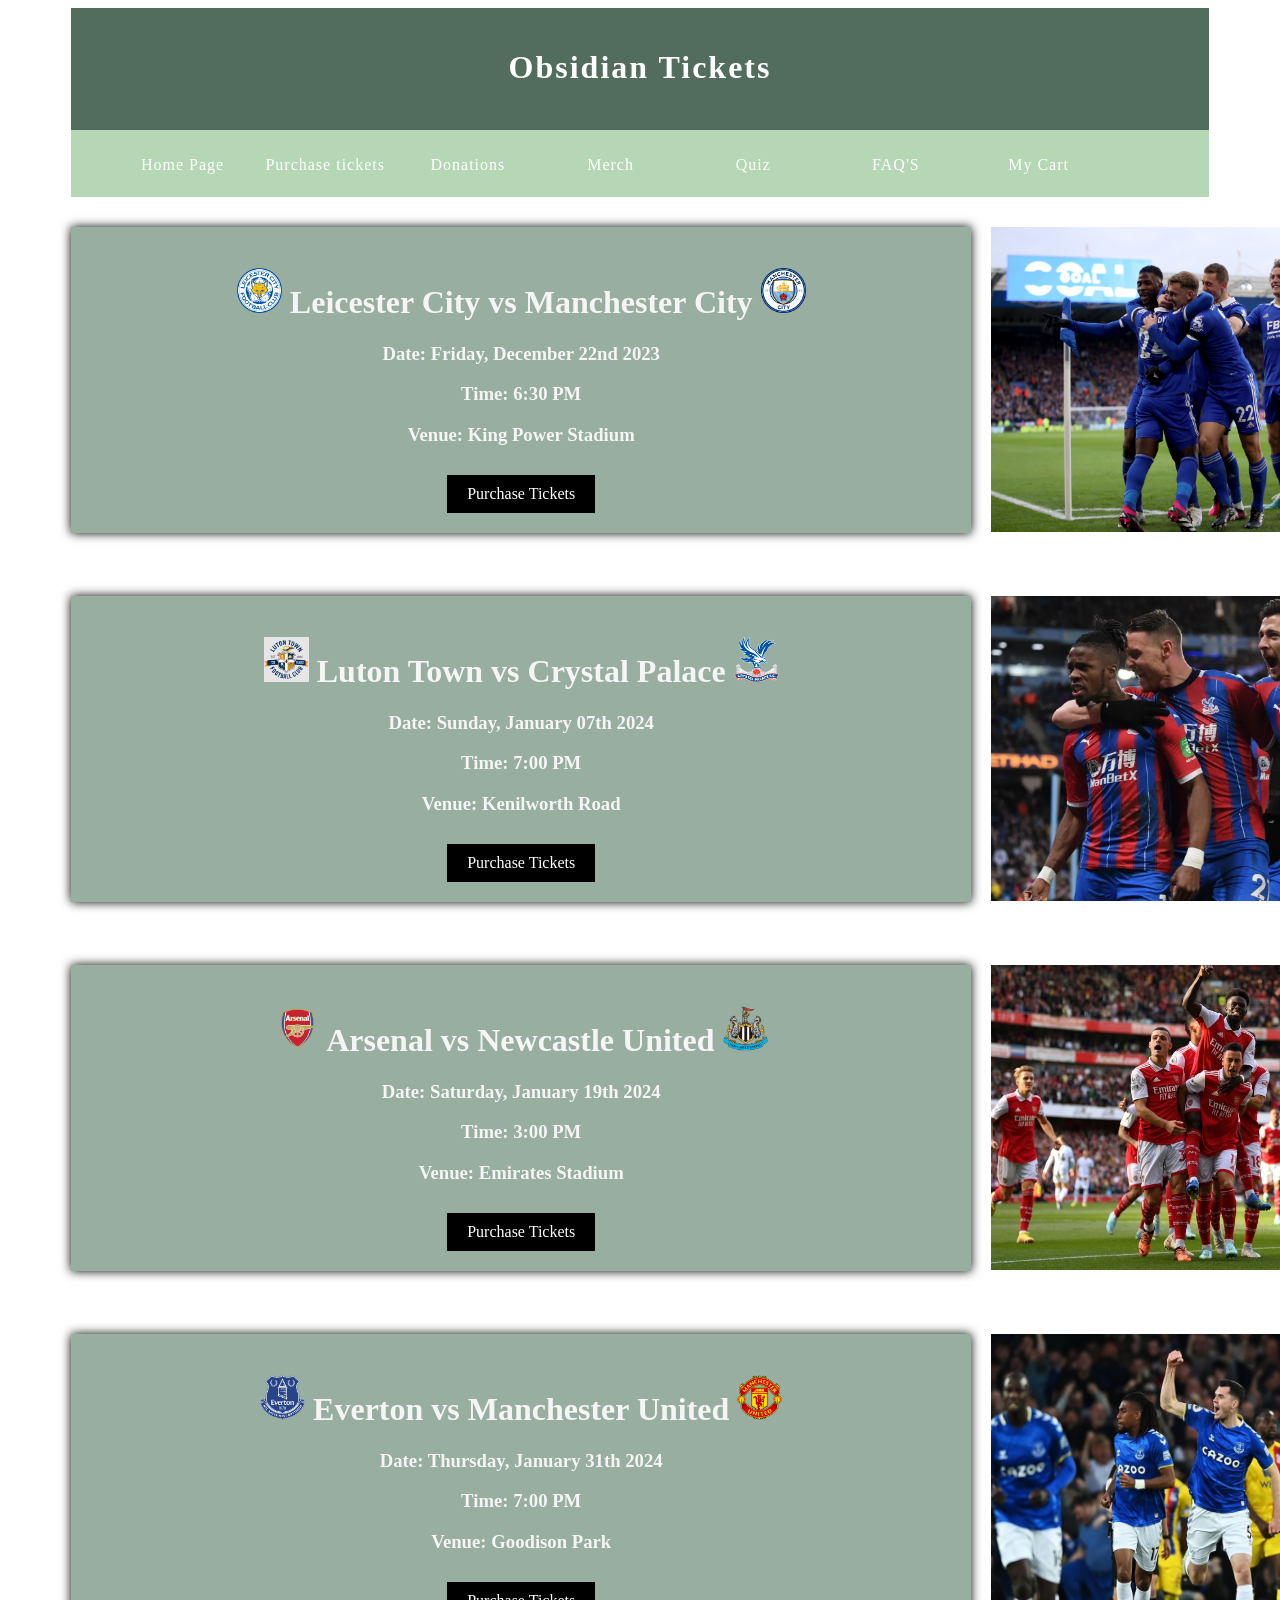
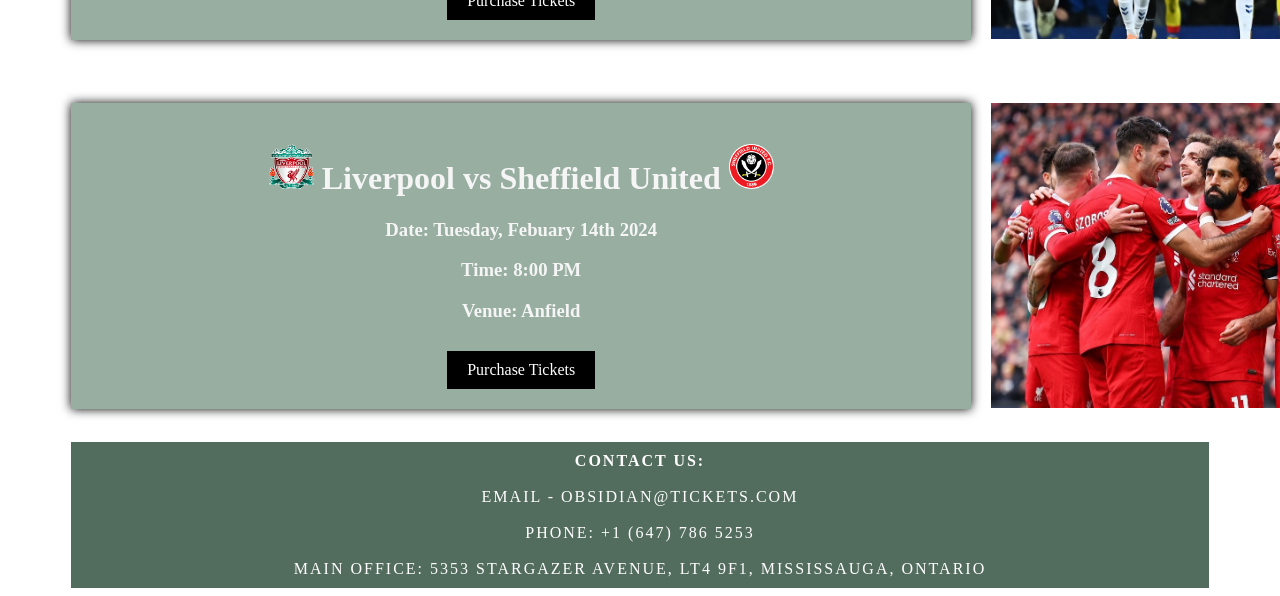
<file: purchasePage.html>
<!doctype html>
<html>
  <head>
    <meta charset="utf-8">
    <title>Buy Tickets</title>
    <link href="purchasePage.css" rel="stylesheet" type="text/css">
    <link rel="shortcut icon" type="image/x-icon" href="image/favicon.ico" />
  </head>
  <body>

  <div class="container">
    <header>
      <a href="index.html"><div class="main_header">
        <h1 class="title"> Obsidian Tickets</h1>
      </div></a>
      <nav class="menu_header" id="menu">
        <ul>
          <a href="index.html"> <li> Home Page </li></a>
          <a href="purchasePage.html"></a><li> Purchase tickets </li></a>
          <a href="donations.html"> <li> Donations</li> </a>
          <a href="merch.html"><li>Merch</li></a>
          <a href="quizPage.html"> <li> Quiz </li></a>
          <a href="FAQ.html"><li> FAQ'S </li></a>
          <a href="cartPage.html"> <li> My Cart</li> </a>
        </ul>
      </nav>
    </header>
    
    <body>
    <div class="box">
        <h1><img src="ticket/leicester.png" alt ="the Leicester City football club crest"> Leicester City vs Manchester City <img src="ticket/manchester.png" alt ="the Manchester City football club crest" ></h1>
        <h3><strong>Date:</strong> Friday, December 22nd 2023</h3>
        <h3><strong>Time:</strong> 6:30 PM</h3>
        <h3><strong>Venue:</strong> King Power Stadium</h3>
        <button class="purchaseButton" onclick="window.location.href='cartPage.html'">Purchase Tickets</button>
    </div>

    <aside>
        <div class="teamImage">
        <img src="ticket/game1.jpg" alt = "football players in blue embracing each other">
        </div>
    </aside>

    <div class="box">
      <h1><img src="ticket/luton_town.png" alt ="the Luton Town football club crest"> Luton Town vs Crystal Palace <img src="ticket/crystalpalace.png" alt ="the Crystal Palace football club crest" ></h1>
      <h3><strong>Date:</strong> Sunday, January 07th 2024</h3>
      <h3><strong>Time:</strong> 7:00 PM</h3>
      <h3><strong>Venue:</strong> Kenilworth Road </h3>
      <button class="purchaseButton" onclick="window.location.href='cartPage.html'">Purchase Tickets</button>
    </div>

    <aside>
      <div class="teamImage">
      <img src="ticket/game2.jpg" alt = "football players in blue and red striped jerseys embracing each other">
      </div>
    </aside>

    <div class="box">
      <h1><img src="ticket/arsenal.png" alt="the Arsenal crest" > Arsenal vs Newcastle United <img src="ticket/newcastle.png" alt="the Newcastle United crest" ></h1>
      <h3><strong>Date:</strong> Saturday, January 19th 2024</h3>
      <h3><strong>Time:</strong> 3:00 PM</h3>
      <h3><strong>Venue:</strong> Emirates Stadium</h3>
      <button class="purchaseButton" onclick="window.location.href='cartPage.html'">Purchase Tickets</button>
    </div>

    <aside>
      <div class="teamImage">
      <img src="ticket/game3.jpg" alt="football players in red and white celebrating">
      </div>
    </aside>

    <div class="box">
      <h1><img src="ticket/everton.png" alt = "the Everton crest" > Everton vs Manchester United <img src="ticket/manchesteruni.png" alt="The Manchester United football club crest" ></h1>
      <h3><strong>Date:</strong> Thursday, January 31th 2024</h3>
      <h3><strong>Time:</strong> 7:00 PM</h3>
      <h3><strong>Venue:</strong> Goodison Park</h3>
      <button class="purchaseButton" onclick="window.location.href='cartPage.html'">Purchase Tickets</button>
    </div>

    <aside>
      <div class="teamImage">
      <img src="ticket/game4.jpg" alt ="football players running and yelling" >
      </div>
    </aside>

    <div class="box">
      <h1><img src="ticket/liverpool.png" alt="The Liverpool football club crest" > Liverpool vs Sheffield United <img src="ticket/sheffield.png" alt="the Sheffield United football club crest" ></h1>
      <h3><strong>Date:</strong> Tuesday, Febuary 14th 2024</h3>
      <h3><strong>Time:</strong> 8:00 PM</h3>
      <h3><strong>Venue:</strong> Anfield</h3>
      <button class="purchaseButton" onclick="window.location.href='cartPage.html'">Purchase Tickets</button>
    </div>

    <aside>
      <div class="teamImage">
      <img src="ticket/game5.jpg" alt="football players in red embracing">
      </div>
    </aside>

</body>

<footer class="menu_header footer">
  <div class="contact_details"><strong>Contact us:</strong> <br><br> Email - Obsidian@tickets.com <br><br> Phone: +1 (647) 786 5253 <br><br> Main Office: 5353 Stargazer Avenue, Lt4 9F1, Mississauga, Ontario</div>
</footer>
</div>
</body>
</html>
</file>
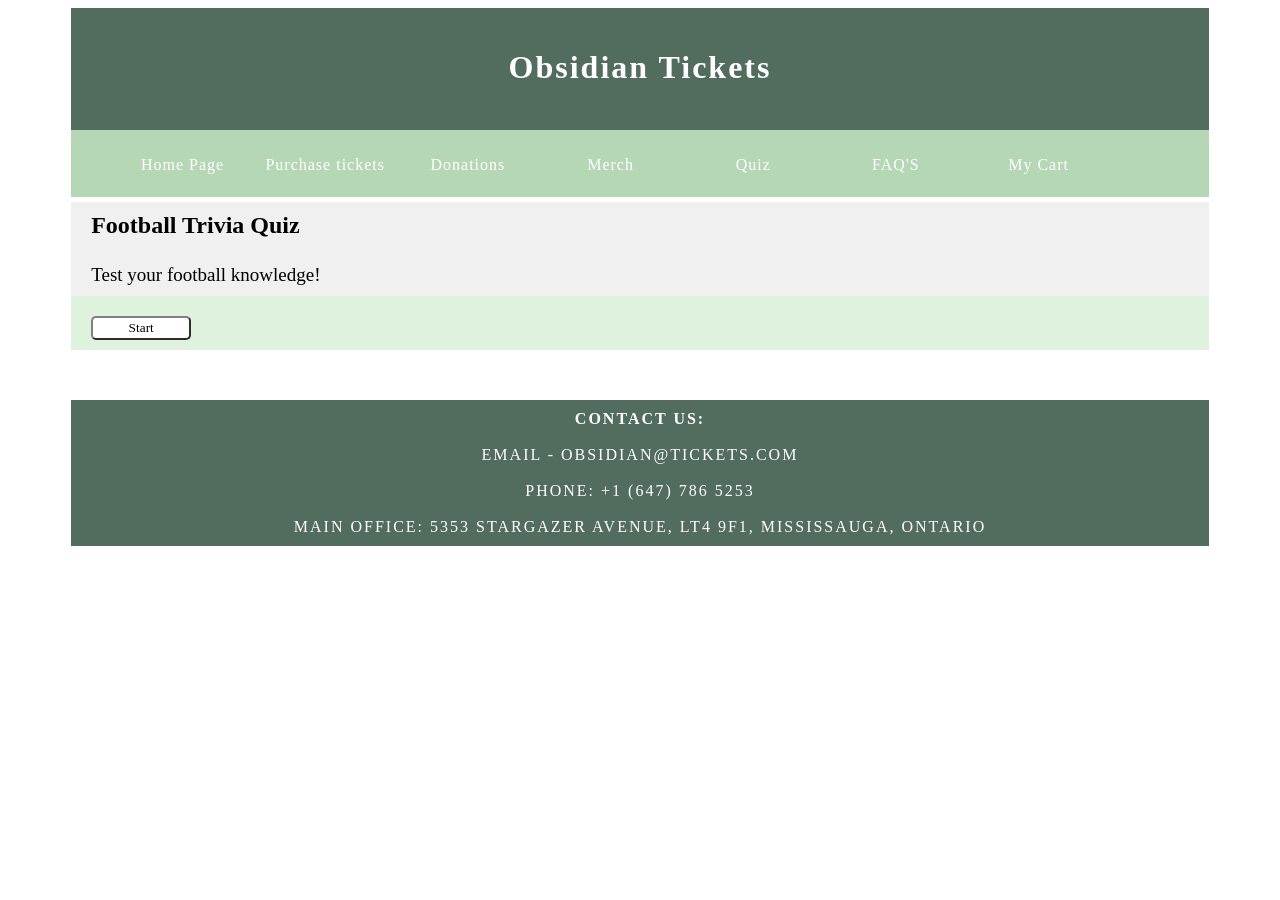
<file: quizPage.html>
<!DOCTYPE html>
<html lang="en">
<head>
    <title> Quiz</title>
    <meta charset ="UTF-8">
    <link href="quizPage.css" rel="stylesheet" type="text/css">
    <link rel="shortcut icon" type="image/x-icon" href="image/favicon.ico" />
</head>

<body>
    <div class="container">
    <header>
        <a href="index.html"><div class="main_header">
            <h1 class="title"> Obsidian Tickets</h1>
          </div></a>
        <nav class="menu_header" id="menu">
            <ul>
                <a href="index.html"><li> Home Page </li></a>
                <a href="purchasePage.html"><li> Purchase tickets </li></a>
                <a href="donations.html"><li> Donations </li></a>
                <a href="merch.html"><li> Merch </li></a>
                <a href="quizPage.html"><li> Quiz </li></a>
                <a href="FAQ.html"><li> FAQ'S </li></a>
                <a href="cartPage.html"> <li> My Cart </li> </a>
            </ul>
        </nav>
    </header>

<!--QUIZ GOES HERE-->
<div id ="box">
    <h2> Football Trivia Quiz</h2>
    <h3 id="desc">Test your football knowledge!</h3>
</div>

<div id="quiz">
    <div id ="q-text">
    </div>

    <div id = "options">
    </div>

    <div id = "ctrl">
        <button class ="b-ctrl" id = "retry" onclick = retry() >Retry</button>
        <button class ="b-ctrl" id ="next" onclick = next() >Next</button>
        <button class ="b-ctrl" id ="submit" onclick = submit()>Get Results</button>
    </div>

    <div id ="result">
    </div>

    <script src ="quizPage.js"></script>

    <div class ="start">
        <button id ="startquiz" onclick = beginQuiz()>Start</button>
    </div>
</div>

<footer class="menu_header footer">
    <div class="contact_details"><strong>Contact us:</strong> <br><br> Email - Obsidian@tickets.com <br><br> Phone: +1 (647) 786 5253 <br><br> Main Office: 5353 Stargazer Avenue, Lt4 9F1, Mississauga, Ontario</div>
  </footer>

</div>
</body>

</html>
</file>
<file: homePage.css>
@charset "UTF-8";

a {
	text-decoration: none;
}

.container {
	background-color: #FFFFFF; 
	width: 90%;
	margin-left: auto;
	margin-right: auto;
}

.third_header {
	width: 100%;
	padding-top: 2px;
	padding-bottom: 2px;
	background-color: #bdd4bd;
	clear: left;
}

.row {
	width: 100%;
	display: inline-block
}

.row.blockDisplay {
	display: block;
}

.columns {
	width: 25%;
	float: left;
	font-family: "Source Sans Pro";
	color: #A5A5A5;
	line-height: 24px;
	padding-top: 10px;
	padding-bottom: 10px;
	text-align: justify;
	margin-top: 15px;
	margin-bottom: 15px;
}

.row .columns p {
	padding-left: 10%;
	padding-right: 10%;
}

.container .columns h4 {
	text-align: center;
	color: #526c5d;
	font-weight: bold;
	text-transform: uppercase;
}

.main_header {
	width: 100%;
	background-color: #526c5d;
	padding-top: 20px;
	padding-bottom: 20px;
	clear: left;
	border-bottom: 2px solid #526c5d;
}

.home_icon {
	width: 100px;
	border-radius: 200px;
	height: 100px;
	margin-left: auto;
}

.home_format {
	text-align: center;
}

.menu_header {
	width: 100%;
	padding-top: 10px;
	padding-bottom: 10px;
	background-color: #b5d7b5;
	clear: left;
}
.container .menu_header ul {
	margin-right: auto;
	margin-left: auto;
	padding-bottom: 15px;
	width: 100%;
}
.menu_header ul li {
	list-style: none;
	float: left;
	margin-right: auto;
	font-family: "Source Sans Pro";
	font-weight: normal;
	color: #FFFFFF;
	letter-spacing: 1px;
	margin-left: auto;
	text-align: center;
	width: 13%;
	transition: all 0.3s linear;
}

.menu_header ul li:hover {
	color: #526c5d;
	cursor: pointer;
}

.about_info {
	background-color:#FFFFFF;
	width: 60%;
	float: left;
	font-family: "Source Sans Pro";
	color: #343434;
	padding-bottom: 15px;
}

.noDisplay {
	display: none;
}

.container .about_info h3 {
	padding-left: 5%;
	padding-right: 5%;
	margin-top: 5%;
	font-style: italic;
	color: #526c5d;
	font-weight: bold;
	text-transform: uppercase;
	
}

.container .about_info p {
	padding-left: 5%;
	padding-right: 5%;
	text-align: justify;
	line-height: 24px;
	margin-top: 30px;
	margin-bottom: 15px;
	color: #B3B3B3;
}

.slideshow {
	width: 40%;
	float: left;
	background-color: #FFFFFF;
	padding-top: 40px;
	padding-bottom: 40px;
}

.footer {
	background-color: #526c5d;
}
.title {
	font-weight: bold;
	font-style: normal;
	font-family: "Source Sans Pro";
	text-align: center;
	color: #FFFFFF;
	letter-spacing: 2px;
}

.contact_details {
	text-align: center;
	background-color: #526c5d;
	color: #FFFFFF;
	text-transform: uppercase;
	font-weight: lighter;
	letter-spacing: 2px;
	border-top-width: 1px;
	font-family: "Source Sans Pro";
}

@media (max-width: 320px) {
.menu_header ul li {
	float: none;
	margin-top: 28px;
	width: 100%;
}

.container .menu_header ul {
	height: auto;
	width: 100%;
	text-align: center;
}

.menu_header {
	padding-top: 1px;
	padding-bottom: 40px;
}
}
* {
    box-sizing: border-box
}

.image-slideshow {
  max-width: 1000px;
  position: relative;
  margin: auto;
}

img {
  width: 540px;
  height: 350px;

}

.fade {
  animation-name: fade;
  animation-duration: 2s;
}

@keyframes fade {
  from {opacity: .4}
  to {opacity: 1}
}
</file>
<file: cartPage.css>
@charset "UTF-8";
a {
  text-decoration: none;
}

.container {
	background-color: #FFFFFF; 
	width: 90%;
	margin-left: auto;
	margin-right: auto;
}

.main_header {
	width: 100%;
	background-color: #526c5d;
	padding-top: 20px;
	padding-bottom: 20px;
	clear: left;
	border-bottom: 2px solid #526c5d;
}

.menu_header {
	width: 100%;
	padding-top: 10px;
	padding-bottom: 10px;
	background-color: #b5d7b5;
	clear: left;
	color: white;
}
.container .menu_header ul {
	margin-right: auto;
	margin-left: auto;
	padding-bottom: 15px;
	width: 100%;
	color: white;
}
.menu_header ul li {
	list-style: none;
	float: left;
	margin-right: auto;
	font-family: "Source Sans Pro";
	font-weight: normal;
	color: #FFFFFF;
	letter-spacing: 1px;
	margin-left: auto;
	text-align: center;
	width: 13%;
	transition: all 0.3s linear;
}

.menu_header ul li:hover {
	color: #526c5d;
	cursor: pointer;
}

.title {
	font-weight: bold;
	font-style: normal;
	font-family: "Source Sans Pro";
	text-align: center;
	color: #FFFFFF;
	letter-spacing: 2px;
}

.footer {
	background-color: #526c5d;
}

@media (max-width: 320px) {
.menu_header ul li {
	float: none;
	margin-top: 28px;
	width: 100%;
}

.container .menu_header ul {
	height: auto;
	width: 100%;
	text-align: center;
}

.menu_header {
	padding-top: 1px;
	padding-bottom: 40px;
}
}
* {
    box-sizing: border-box
}

.fade {
  animation-name: fade;
  animation-duration: 2s;
}

@keyframes fade {
  from {opacity: .4}
  to {opacity: 1}
}

.contact_details {
	text-align: center;
	background-color: #526c5d;
	color: #FFFFFF;
	text-transform: uppercase;
	font-weight: lighter;
	letter-spacing: 2px;
	border-top-width: 1px;
	font-family: "Source Sans Pro";
}
/*.......................Additional css for ticket purchase page....................*/

body {
    font-family: "Lato";
   
  }
  
  * {
    box-sizing: border-box;
  }

.container2 {
  background-color: #cee4ce;
  padding: 5px 8px;
  border: 1px solid lightgrey;
  border-radius: 3px;
  text-align: center;

}

.row2 {
    display: -ms-flexbox; /* IE10 */
    display: flex;
    -ms-flex-wrap: wrap; /* IE10 */
    flex-wrap: wrap;
    margin: 0 -16px;
    align-items: center;
  }

  /* Create two unequal columns that floats next to each other */

  #form-container {
    align-items: center;
    margin-bottom: 10px;
  }

  label, select {
    margin-bottom: 10px;
  }

  .input1 {
    margin-bottom: 10px;
  }

  #cart-summary {
    text-align: center;
  }

  table {
    width: 100%;
    border-collapse: collapse;
    margin-top: 10px;
  }

  th, td {
    border: 1px solid #ddd;
    padding: 7px;
    text-align: left;
    
  }

  th {
    background-color: #f2f2f2;
  }

  .add {
    display: inline-block;
    background-color: #526c5d;
    text-align: center;
    color: #fff;
    align-items: center;
    padding: 4px 8px 4px 8px;
    border-radius: 5px;
    text-decoration: none;
    font-size: 13px;
    margin-top: 20px;
    cursor: pointer;

  }

  .row {
    display: -ms-flexbox; /* IE10 */
    display: flex;
    -ms-flex-wrap: wrap; /* IE10 */
    flex-wrap: wrap;
    margin: 0 -16px;
  }
  
  .col-25 {
    -ms-flex: 25%; /* IE10 */
    flex: 25%;
  }
  
  .col-50 {
    -ms-flex: 50%; /* IE10 */
    flex: 50%;
  }
  
  .col-75 {
    -ms-flex: 75%; /* IE10 */
    flex: 75%;
  }
  
  .col-25,
  .col-50,
  .col-75 {
    padding: 0 16px;
  }
  
  .container1 {
    background-color:#cee4ce ;
  
    
    padding: 5px 20px 15px 20px;
    border: 1px solid lightgrey;
    border-radius: 3px;
  }
  
  input[type=text] {
    width: 100%;
    margin-bottom: 20px;
    padding: 12px;
    border: 1px solid #ccc;
    border-radius: 3px;
  }
  
  label {
    margin-bottom: 10px;
    display: block;
  }
  
  .icon-container {
    margin-bottom: 20px;
    padding: 7px 0;
    font-size: 24px;
  }
  
  .btn {
    background-color: #04AA6D;
    color: white;
    padding: 12px;
    margin: 10px 0;
    border: none;
    width: 100%;
    border-radius: 3px;
    cursor: pointer;
    font-size: 17px;
    text-align: center;
  }
  
  .btn:hover {
    background-color: #45a049;
  }
  
  hr {
    border: 1px solid lightgrey;
  }
  
  span.price {
    float: right;
    color: grey;
  }
  
  /* Responsive layout - when the screen is less than 800px wide, make the two columns stack on top of each other instead of next to each other (also change the direction - make the "cart" column go on top) */
  @media (max-width: 800px) {
    .row {
      flex-direction: column-reverse;
    }
    .col-25 {
      margin-bottom: 20px;
    }
  }
</file>
<file: donations.css>
@charset "UTF-8";
a {
	text-decoration: none;
}

.container {
	background-color: #FFFFFF; 
	width: 90%;
	margin-left: auto;
	margin-right: auto;
}

.main_header {
	width: 100%;
	background-color: #526c5d;
	padding-top: 20px;
	padding-bottom: 20px;
	clear: left;
	border-bottom: 2px solid #526c5d;
}

.menu_header {
	width: 100%;
	padding-top: 10px;
	padding-bottom: 10px;
	background-color: #b5d7b5;
	clear: left;
	color: white;
}
.container .menu_header ul {
	margin-right: auto;
	margin-left: auto;
	padding-bottom: 15px;
	width: 100%;
	
}
.menu_header ul li {
	list-style: none;
	float: left;
	margin-right: auto;
	font-family: "Source Sans Pro";
	font-weight: normal;
	color: #FFFFFF;
	letter-spacing: 1px;
	margin-left: auto;
	text-align: center;
	width: 13%;
	transition: all 0.3s linear;
}

.menu_header ul li:hover {
	color: #526c5d;
	cursor: pointer;
}

.title {
	font-weight: bold;
	font-style: normal;
	font-family: "Source Sans Pro";
	text-align: center;
	color: #FFFFFF;
	letter-spacing: 2px;
}

.footer {
	background-color: #526c5d;
}

@media (max-width: 320px) {
.menu_header ul li {
	float: none;
	margin-top: 28px;
	width: 100%;
}

.container .menu_header ul {
	height: auto;
	width: 100%;
	text-align: center;
}

.menu_header {
	padding-top: 1px;
	padding-bottom: 40px;
}
}
* {
    box-sizing: border-box
}

.fade {
  animation-name: fade;
  animation-duration: 2s;
}

@keyframes fade {
  from {opacity: .4}
  to {opacity: 1}
}

.contact_details {
	text-align: center;
	background-color: #526c5d;
	color: #FFFFFF;
	text-transform: uppercase;
	font-weight: lighter;
	letter-spacing: 2px;
	border-top-width: 1px;
	font-family: "Source Sans Pro";
}

.teamImage {
	width: 5%;
	float: left;
	padding-top: 5px;
	padding-bottom: 10px;
	padding: 20px;
	margin: 10px auto;
}

/* ----------------------------------------- Additional css for donations page ------------------------------------- */

.donate {
	background-color: #97aea1;
    padding: 20px;
	float: left;
    width: 640px;
	margin: 30px auto;
	font-family: "Source Sans Pro";
	font-weight: normal;
    box-shadow: 0 0 10px black ;
	color: whitesmoke;
	text-align: center;
	float: left;
}

.donate img {
	height: 220px;
	width: 600px;
}

.donateTwo {
	background-color: #97aea1;
    padding: 20px;
    width: 640px;
	margin: 30px auto;
	font-family: "Source Sans Pro";
	font-weight: normal;
    box-shadow: 0 0 10px black ;
	color: whitesmoke;
	text-align: center;
	float: right;
}

.donateTwo img {
	height: 220px;
	width: 600px;
}

.donateButton li a {
    background-color: black;
    display: block;
    padding: 0.8em;
    text-decoration: none;
    font-weight: bold;
    margin: 0 0 0.8em 0;
    -webkit-border-radius: 20px;
    -moz-border-radius: 20px;
    border-radius: 20px;
    width: 110px;
	color: whitesmoke;
    
}


div.box_Div {
    background-color: #97aea1;
    float: left;
    width: 43%;
    height: 330px;
    padding: 10px;
    margin: 30px;
	text-align: center;
}

div.submit_Div {
    background-color: #97aea1;
    float: left;
    width: 94%;
    height: 450px;
    padding: 10px;
    margin: 30px;
	text-align: center;
	font-family: "Source Sans Pro";
	font-weight: normal;
    box-shadow: 0 0 10px black ;
  
}

lu.don{
	text-align: center;
    list-style:none;
	display: inline-block
}

.submissionDonate{
	text-align: center;
  }

.submissionDonate a {
	  display: block;
	  width: 130px; 
  }

.submissionDonate li a {
	background-color: black;
	color: whitesmoke;
    display: block;
    padding: 0.8em;
    text-decoration: none;
    font-weight: bold;
    margin: 0 0 0.8em 0;
    -webkit-border-radius: 20px;
    -moz-border-radius: 20px;
    border-radius: 20px;
    width: 110px;
}

.welcomeDiv{
	background-color: white;
    float: left;
    width: 94%;
	height: 100px;
    padding: 10px;
    margin: 30px;
	text-align: center;
	font-family: "Source Sans Pro";
	font-weight: normal;
    box-shadow: 0 0 10px black ;
}

.designLabel{
	font-size: 20px;
}

.textBoxDesign{
	height: 30px;
	width: 400px;
}

.headerForm{
	font-size: 30px;
}

.leftSubmission{
 	float: left;
	padding-left: 100px;
}

.rightSubmission{
 	float: right;
	padding-right: 100px;
}
</file>
<file: FAQ.css>
@charset "UTF-8";

a {
	text-decoration: none;
}

.columnL {
	float: left;
	width: 50%;
	padding: 5px;
  }

  .columnR {
	float: right;
	width: 50%;
	padding: 5px;
  }

.collapsible {
	width: 100%;
	height: auto;
	float: left;
	border: none;
	transition: 0.3s;
	padding: 5px 10px;
	font-family: "Source Sans Pro";
	border-bottom: 2px solid white;
	cursor: pointer;
	font-size: 18px;
}

.active, .collapsible:hover {
	background-color: lightgray;
}

.content {
	padding: 0px 10px;
	overflow: hidden;
	background-color: #def2de;
	display: none;
}

h2 {
	font-family: "Lato";
}


/* FAQ */

.container {
	background-color: #FFFFFF; 
	width: 90%;
	margin-left: auto;
	margin-right: auto;
}

.third_header {
	width: 100%;
	padding-top: 2px;
	padding-bottom: 2px;
	background-color: #bdd4bd;
	clear: left;
}

.row {
	width: 100%;
	display: inline-block
}

.row.blockDisplay {
	display: block;
}

.columns {
	width: 25%;
	float: left;
	font-family: "Source Sans Pro";
	color: #A5A5A5;
	line-height: 24px;
	padding-top: 10px;
	padding-bottom: 10px;
	text-align: justify;
	margin-top: 15px;
	margin-bottom: 15px;
}

.row .columns p {
	padding-left: 10%;
	padding-right: 10%;
}

.container .columns h4 {
	text-align: center;
	color: #526c5d;
	font-weight: bold;
	text-transform: uppercase;
}

.main_header {
	width: 100%;
	background-color: #526c5d;
	padding-top: 20px;
	padding-bottom: 20px;
	clear: left;
	border-bottom: 2px solid #526c5d;
}

.home_icon {
	width: 100px;
	border-radius: 200px;
	height: 100px;
	margin-left: auto;
}

.home_format {
	text-align: center;
}

.menu_header {
	width: 100%;
	padding-top: 10px;
	padding-bottom: 10px;
	background-color: #b5d7b5;
	clear: left;
}
.container .menu_header ul {
	margin-right: auto;
	margin-left: auto;
	padding-bottom: 15px;
	width: 100%;
}
.menu_header ul li {
	list-style: none;
	float: left;
	margin-right: auto;
	font-family: "Source Sans Pro";
	font-weight: normal;
	color: #FFFFFF;
	letter-spacing: 1px;
	margin-left: auto;
	text-align: center;
	width: 13%;
	transition: all 0.3s linear;
}

.menu_header ul li:hover {
	color: #526c5d;
	cursor: pointer;
}

.about_info {
	background-color:#FFFFFF;
	width: 60%;
	float: left;
	font-family: "Source Sans Pro";
	color: #343434;
	padding-bottom: 15px;
}

.noDisplay {
	display: none;
}

.container .about_info h3 {
	padding-left: 5%;
	padding-right: 5%;
	margin-top: 5%;
	font-style: italic;
	color: #526c5d;
	font-weight: bold;
	text-transform: uppercase;
	
}

.container .about_info p {
	padding-left: 5%;
	padding-right: 5%;
	text-align: justify;
	line-height: 24px;
	margin-top: 30px;
	margin-bottom: 15px;
	color: #B3B3B3;
}

.slideshow {
	width: 40%;
	float: left;
	background-color: #FFFFFF;
	padding-top: 40px;
	padding-bottom: 40px;
}

/*HELP ME PUT THE FOOTER IN ITS PLACE*/
.footer {
	background-color: #526c5d;
	overflow: auto;
}

.title {
	font-weight: bold;
	font-style: normal;
	font-family: "Source Sans Pro";
	text-align: center;
	color: #FFFFFF;
	letter-spacing: 2px;
}

.contact_details {
	text-align: center;
	background-color: #526c5d;
	color: #FFFFFF;
	text-transform: uppercase;
	font-weight: lighter;
	letter-spacing: 2px;
	border-top-width: 1px;
	font-family: "Source Sans Pro";
}

@media (max-width: 320px) {
.menu_header ul li {
	float: none;
	margin-top: 28px;
	width: 100%;
}

.container .menu_header ul {
	height: auto;
	width: 100%;
	text-align: center;
}

.menu_header {
	padding-top: 1px;
	padding-bottom: 40px;
}
}

* {
    box-sizing: border-box
}

.image-slideshow {
  max-width: 1000px;
  position: relative;
  margin: auto;
}

img {
  width: 100%;
  height: auto;
  overflow: auto;
}

.fade {
  animation-name: fade;
  animation-duration: 2s;
}

@keyframes fade {
  from {opacity: .4}
  to {opacity: 1}
}
</file>
<file: merch.css>
@charset "UTF-8";

a {
	text-decoration: none;
}

a:visited {
    color: black;
}

.merch a {
    text-decoration: underline;
    color: green;
}

.column {
	width: 30%;
    float: left;
    padding: 10px;
    margin: 10px;
    text-align: center;
}

.columnR {
	float: right;
	width: 50%;
	padding: 5px;
}

h2 {
	font-family: "Lato";
}

.item {
    width:50%;
    float:left;
    margin-left: 0px;
    margin-right: 30px;
    margin-top: 15px;
    margin-bottom: 15px;
}

.merchText {
    padding-top: 10px;
}

button {
    display: inline-block;
    background-color: #526c5d;
    text-align: center;
    color: #fff;
    align-items: center;
    padding: 4px 8px 4px 8px;
    border-radius: 5px;
    text-decoration: none;
    font-size: 13px;
    margin-top: 20px;
    cursor: pointer;
}


span {
    color: black;
    background-color: lightyellow;
    padding: 5px;
    margin: 5px 5px;
}


/*----*/
.container {
	background-color: #FFFFFF; 
	width: 90%;
	margin-left: auto;
	margin-right: auto;
}

.third_header {
	width: 100%;
	padding-top: 2px;
	padding-bottom: 2px;
	background-color: #bdd4bd;
	clear: left;
}

.row {
	width: 100%;
	display: inline-block
}

.row.blockDisplay {
	display: block;
}

.columns {
	width: 25%;
	float: left;
	font-family: "Source Sans Pro";
	color: #A5A5A5;
	line-height: 24px;
	padding-top: 10px;
	padding-bottom: 10px;
	text-align: justify;
	margin-top: 15px;
	margin-bottom: 15px;
}

.row .columns p {
	padding-left: 10%;
	padding-right: 10%;
}

.container .columns h4 {
	text-align: center;
	color: #526c5d;
	font-weight: bold;
	text-transform: uppercase;
}

.main_header {
	width: 100%;
	background-color: #526c5d;
	padding-top: 20px;
	padding-bottom: 20px;
	clear: left;
	border-bottom: 2px solid #526c5d;
}

.home_icon {
	width: 100px;
	border-radius: 200px;
	height: 100px;
	margin-left: auto;
}

.home_format {
	text-align: center;
}

.menu_header {
	width: 100%;
	padding-top: 10px;
	padding-bottom: 10px;
	background-color: #b5d7b5;
	clear: left;
}
.container .menu_header ul {
	margin-right: auto;
	margin-left: auto;
	padding-bottom: 15px;
	width: 100%;
}
.menu_header ul li {
	list-style: none;
	float: left;
	margin-right: auto;
	font-family: "Source Sans Pro";
	font-weight: normal;
	color: #FFFFFF;
	letter-spacing: 1px;
	margin-left: auto;
	text-align: center;
	width: 13%;
	transition: all 0.3s linear;
}

.menu_header ul li:hover {
	color: #526c5d;
	cursor: pointer;
}

.about_info {
	background-color:#FFFFFF;
	width: 60%;
	float: left;
	font-family: "Source Sans Pro";
	color: #343434;
	padding-bottom: 15px;
}

.noDisplay {
	display: none;
}

.container .about_info h3 {
	padding-left: 5%;
	padding-right: 5%;
	margin-top: 5%;
	font-style: italic;
	color: #526c5d;
	font-weight: bold;
	text-transform: uppercase;
	
}

.container .about_info p {
	padding-left: 5%;
	padding-right: 5%;
	text-align: justify;
	line-height: 24px;
	margin-top: 30px;
	margin-bottom: 15px;
	color: #B3B3B3;
}

.slideshow {
	width: 40%;
	float: left;
	background-color: #FFFFFF;
	padding-top: 40px;
	padding-bottom: 40px;
}

/*HELP ME PUT THE FOOTER IN ITS PLACE*/
.footer {
	background-color: #526c5d;
	margin-top: 10px;
}

.title {
	font-weight: bold;
	font-style: normal;
	font-family: "Source Sans Pro";
	text-align: center;
	color: #FFFFFF;
	letter-spacing: 2px;
}

.contact_details {
	text-align: center;
	background-color: #526c5d;
	color: #FFFFFF;
	text-transform: uppercase;
	font-weight: lighter;
	letter-spacing: 2px;
	border-top-width: 1px;
	font-family: "Source Sans Pro";
}

@media (max-width: 320px) {
.menu_header ul li {
	float: none;
	margin-top: 28px;
	width: 100%;
}

.container .menu_header ul {
	height: auto;
	width: 100%;
	text-align: center;
}

.menu_header {
	padding-top: 1px;
	padding-bottom: 40px;
}
}

* {
    box-sizing: border-box
}

.image-slideshow {
  max-width: 1000px;
  position: relative;
  margin: auto;
}

img {
  width: 100%;
  height: auto;

}

.fade {
  animation-name: fade;
  animation-duration: 2s;
}

@keyframes fade {
  from {opacity: .4}
  to {opacity: 1}
}
</file>
<file: purchasePage.css>
@charset "UTF-8";

a {
	text-decoration: none;
}

.container {
	background-color: #FFFFFF; 
	width: 90%;
	margin-left: auto;
	margin-right: auto;
}

.main_header {
	width: 100%;
	background-color: #526c5d;
	padding-top: 20px;
	padding-bottom: 20px;
	clear: left;
	border-bottom: 2px solid #526c5d;
}

.menu_header {
	width: 100%;
	padding-top: 10px;
	padding-bottom: 10px;
	background-color: #b5d7b5;
	clear: left;
	color: white;
}
.container .menu_header ul {
	margin-right: auto;
	margin-left: auto;
	padding-bottom: 15px;
	width: 100%;
	color: white;
}
.menu_header ul li {
	list-style: none;
	float: left;
	margin-right: auto;
	font-family: "Source Sans Pro";
	font-weight: normal;
	color: #FFFFFF;
	letter-spacing: 1px;
	margin-left: auto;
	text-align: center;
	width: 13%;
	transition: all 0.3s linear;
}

.menu_header ul li:hover {
	color: #526c5d;
	cursor: pointer;
}

.title {
	font-weight: bold;
	font-style: normal;
	font-family: "Source Sans Pro";
	text-align: center;
	color: #FFFFFF;
	letter-spacing: 2px;
}

.footer {
	background-color: #526c5d;
}

@media (max-width: 320px) {
.menu_header ul li {
	float: none;
	margin-top: 28px;
	width: 100%;
}

.container .menu_header ul {
	height: auto;
	width: 100%;
	text-align: center;
}

.menu_header {
	padding-top: 1px;
	padding-bottom: 40px;
}
}
* {
    box-sizing: border-box
}

.fade {
  animation-name: fade;
  animation-duration: 2s;
}

@keyframes fade {
  from {opacity: .4}
  to {opacity: 1}
}

.contact_details {
	text-align: center;
	background-color: #526c5d;
	color: #FFFFFF;
	text-transform: uppercase;
	font-weight: lighter;
	letter-spacing: 2px;
	border-top-width: 1px;
	font-family: "Source Sans Pro";
}

/* ----------------------------------- Adittional css for purchase page ----------------------------------- */

.teamImage {
	width: 5%;
	float: left;
	padding-top: 5px;
	padding-bottom: 10px;
	padding: 20px;
	margin: 10px auto;
}

.teamImage img {
	height: 305px;
	width: 430px;
}

.box {
	background-color: #97aea1;
    padding: 20px;
	float: left;
    width: 900px;
	margin: 30px auto;
	font-family: "Source Sans Pro";
	font-weight: normal;
    box-shadow: 0 0 10px black ;
	color: whitesmoke;
	text-align: center;
}

.box > h1 > img {
	height: 45px;
	width: 45px;
}

.purchaseButton {
    background-color: black;
    color: white;
    padding: 10px 20px;
	font-family: "Source Sans Pro";
	font-weight: normal;
    border: none;
    cursor: pointer;
    font-size: 16px;
    margin-top: 10px;
	text-align: center;
}

.purchaseButton:hover {
    background-color: #0056b3;
}
</file>
<file: quizPage.css>
@charset "UTF-8";

a {
	text-decoration: none;
}

#desc {
    margin: 0px 10px;
    padding: 10px;
    font-weight: lighter;
    font-size: 19px;
}

#box {
    background-color: rgb(240, 240, 240);
    
}

h2 {
	font-family: "Lato";
    padding: 10px;
    margin: 5px 10px;
    font-size: 26x;
}

#quiz {
    background-color: #def2de;
    padding: 10px 20px;
    height: auto;
    margin: 0px;
}

button {
	border-radius: 5px;
	width: 100px;
	border-color: gray;
	background-color: white;
	font-family: "Source Sans Pro";
	margin-top: 10px;
    margin-right: 4px;
	padding: 2px;
	
	transition: 0.3s;
	cursor: pointer;
}

button:hover {
	background-color: rgb(148, 240, 148);
}

body {
    overflow-y: scroll;
}


/* rest of CSS*/

.container {
	background-color: #FFFFFF; 
	width: 90%;
	margin-left: auto;
	margin-right: auto;
}

.third_header {
	width: 100%;
	padding-top: 2px;
	padding-bottom: 2px;
	background-color: #bdd4bd;
	clear: left;
}

.row {
	width: 100%;
	display: inline-block
}

.row.blockDisplay {
	display: block;
}

.columns {
	width: 25%;
	float: left;
	font-family: "Source Sans Pro";
	color: #A5A5A5;
	line-height: 24px;
	padding-top: 10px;
	padding-bottom: 10px;
	text-align: justify;
	margin-top: 15px;
	margin-bottom: 15px;
}

.row .columns p {
	padding-left: 10%;
	padding-right: 10%;
}

.container .columns h4 {
	text-align: center;
	color: #526c5d;
	font-weight: bold;
	text-transform: uppercase;
}

.main_header {
	width: 100%;
	background-color: #526c5d;
	padding-top: 20px;
	padding-bottom: 20px;
	clear: left;
	border-bottom: 2px solid #526c5d;
}

.home_icon {
	width: 100px;
	border-radius: 200px;
	height: 100px;
	margin-left: auto;
}

.home_format {
	text-align: center;
}

.menu_header {
	width: 100%;
	padding-top: 10px;
	padding-bottom: 10px;
	background-color: #b5d7b5;
	clear: left;
}
.container .menu_header ul {
	margin-right: auto;
	margin-left: auto;
	padding-bottom: 15px;
	width: 100%;
}
.menu_header ul li {
	list-style: none;
	float: left;
	margin-right: auto;
	font-family: "Source Sans Pro";
	font-weight: normal;
	color: #FFFFFF;
	letter-spacing: 1px;
	margin-left: auto;
	text-align: center;
	width: 13%;
	transition: all 0.3s linear;
}

.menu_header ul li:hover {
	color: #526c5d;
	cursor: pointer;
}

.about_info {
	background-color:#FFFFFF;
	width: 60%;
	float: left;
	font-family: "Source Sans Pro";
	color: #343434;
	padding-bottom: 15px;
}

.noDisplay {
	display: none;
}

.container .about_info h3 {
	padding-left: 5%;
	padding-right: 5%;
	margin-top: 5%;
	font-style: italic;
	color: #526c5d;
	font-weight: bold;
	text-transform: uppercase;
	
}

.container .about_info p {
	padding-left: 5%;
	padding-right: 5%;
	text-align: justify;
	line-height: 24px;
	margin-top: 30px;
	margin-bottom: 15px;
	color: #B3B3B3;
}

.slideshow {
	width: 40%;
	float: left;
	background-color: #FFFFFF;
	padding-top: 40px;
	padding-bottom: 40px;
}

.footer {
    margin-top: 50px;
	background-color: #526c5d;
}
.title {
	font-weight: bold;
	font-style: normal;
	font-family: "Source Sans Pro";
	text-align: center;
	color: #FFFFFF;
	letter-spacing: 2px;
}

.contact_details {
	text-align: center;
	background-color: #526c5d;
	color: #FFFFFF;
	text-transform: uppercase;
	font-weight: lighter;
	letter-spacing: 2px;
	border-top-width: 1px;
	font-family: "Source Sans Pro";
}

@media (max-width: 320px) {
.menu_header ul li {
	float: none;
	margin-top: 28px;
	width: 100%;
}

.container .menu_header ul {
	height: auto;
	width: 100%;
	text-align: center;
}

.menu_header {
	padding-top: 1px;
	padding-bottom: 40px;
}
}

* {
    box-sizing: border-box
}

.image-slideshow {
  max-width: 1000px;
  position: relative;
  margin: auto;
}

img {
  width: 540px;
  height: 350px;

}

.fade {
  animation-name: fade;
  animation-duration: 2s;
}

@keyframes fade {
  from {opacity: .4}
  to {opacity: 1}
}
</file>
